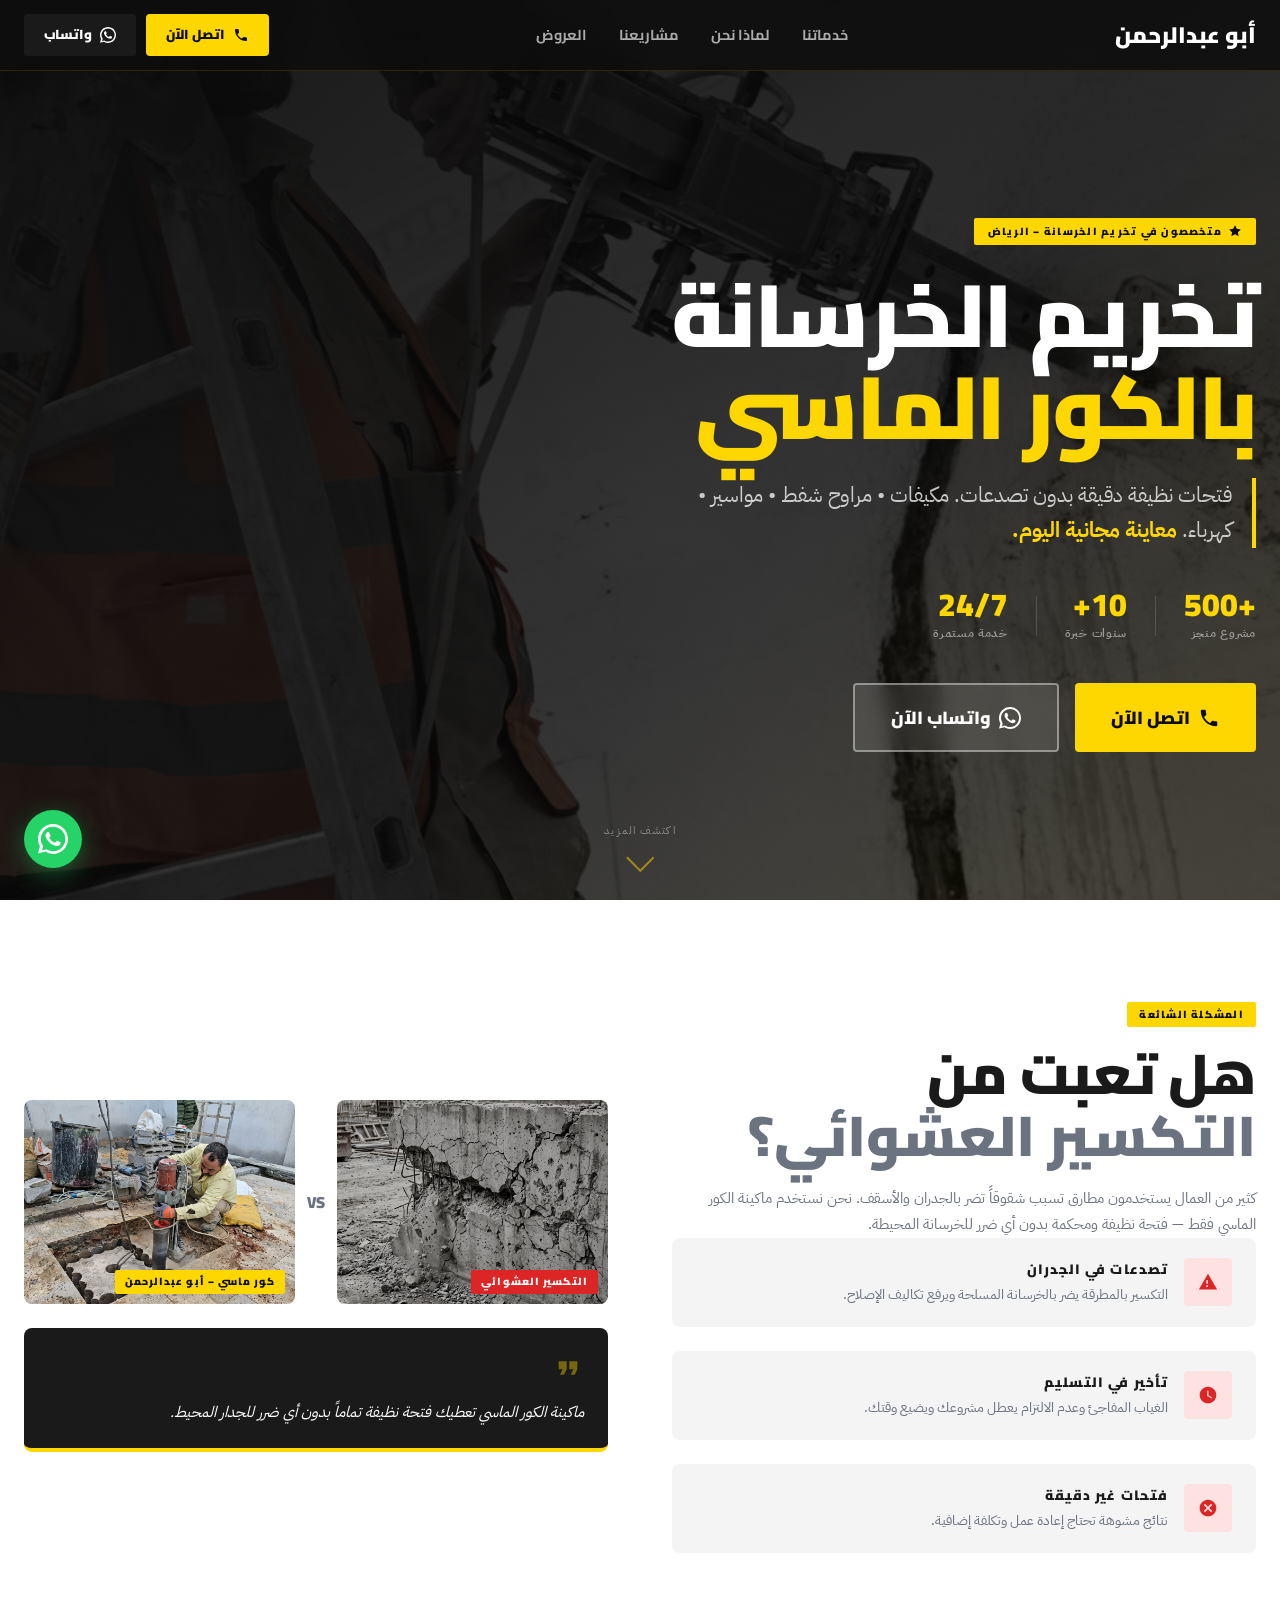
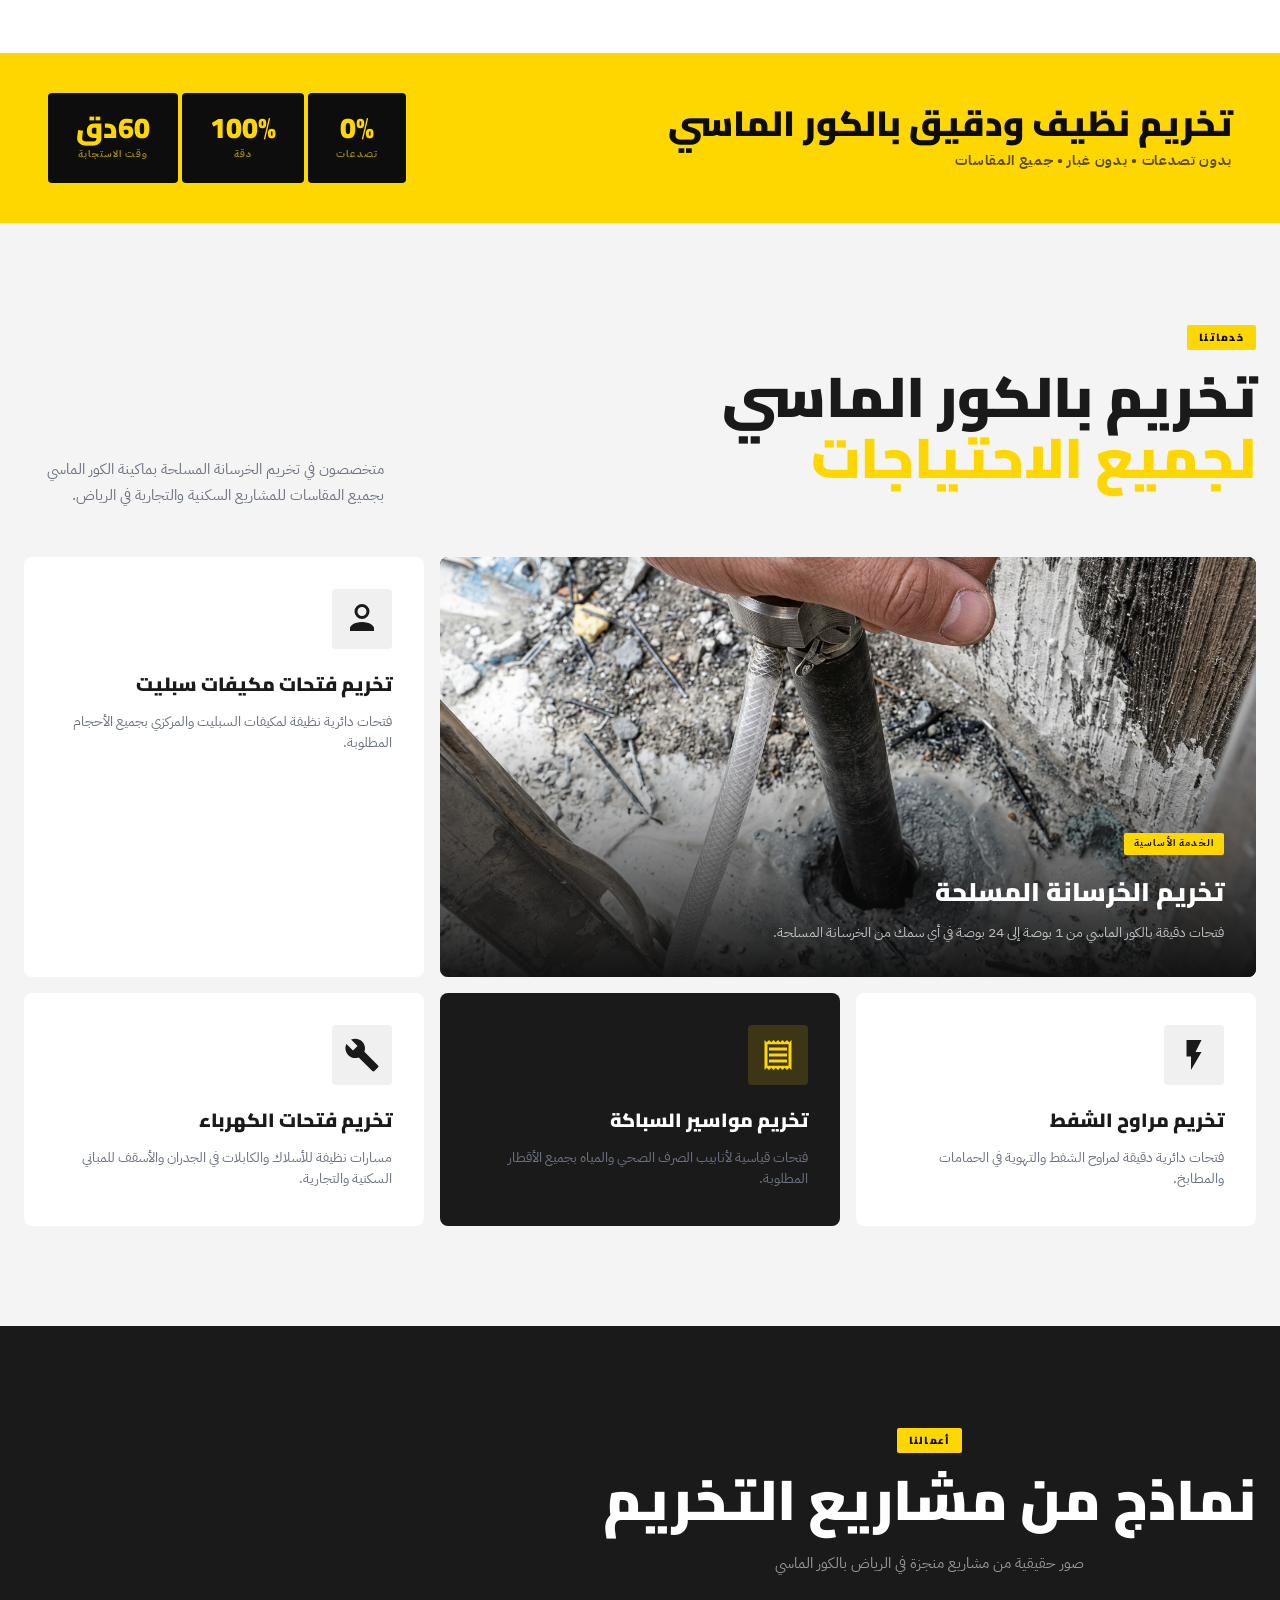
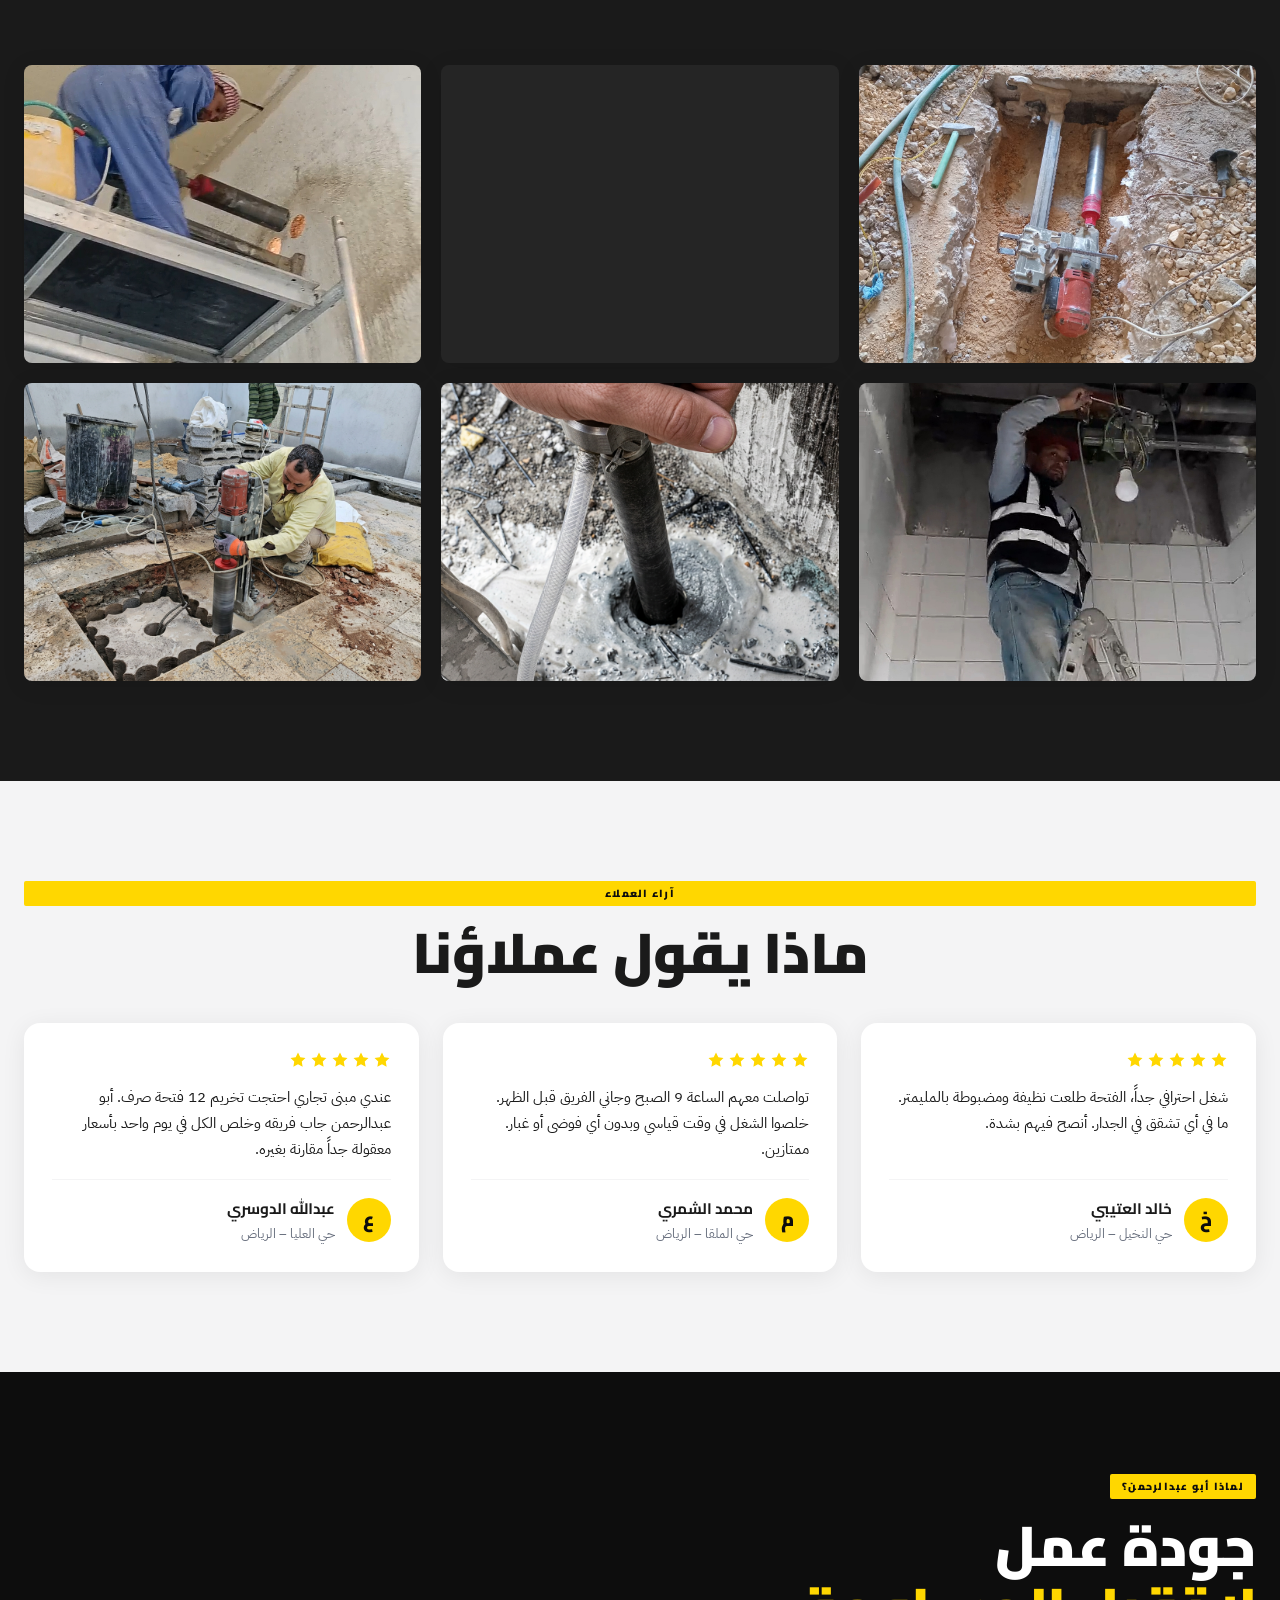
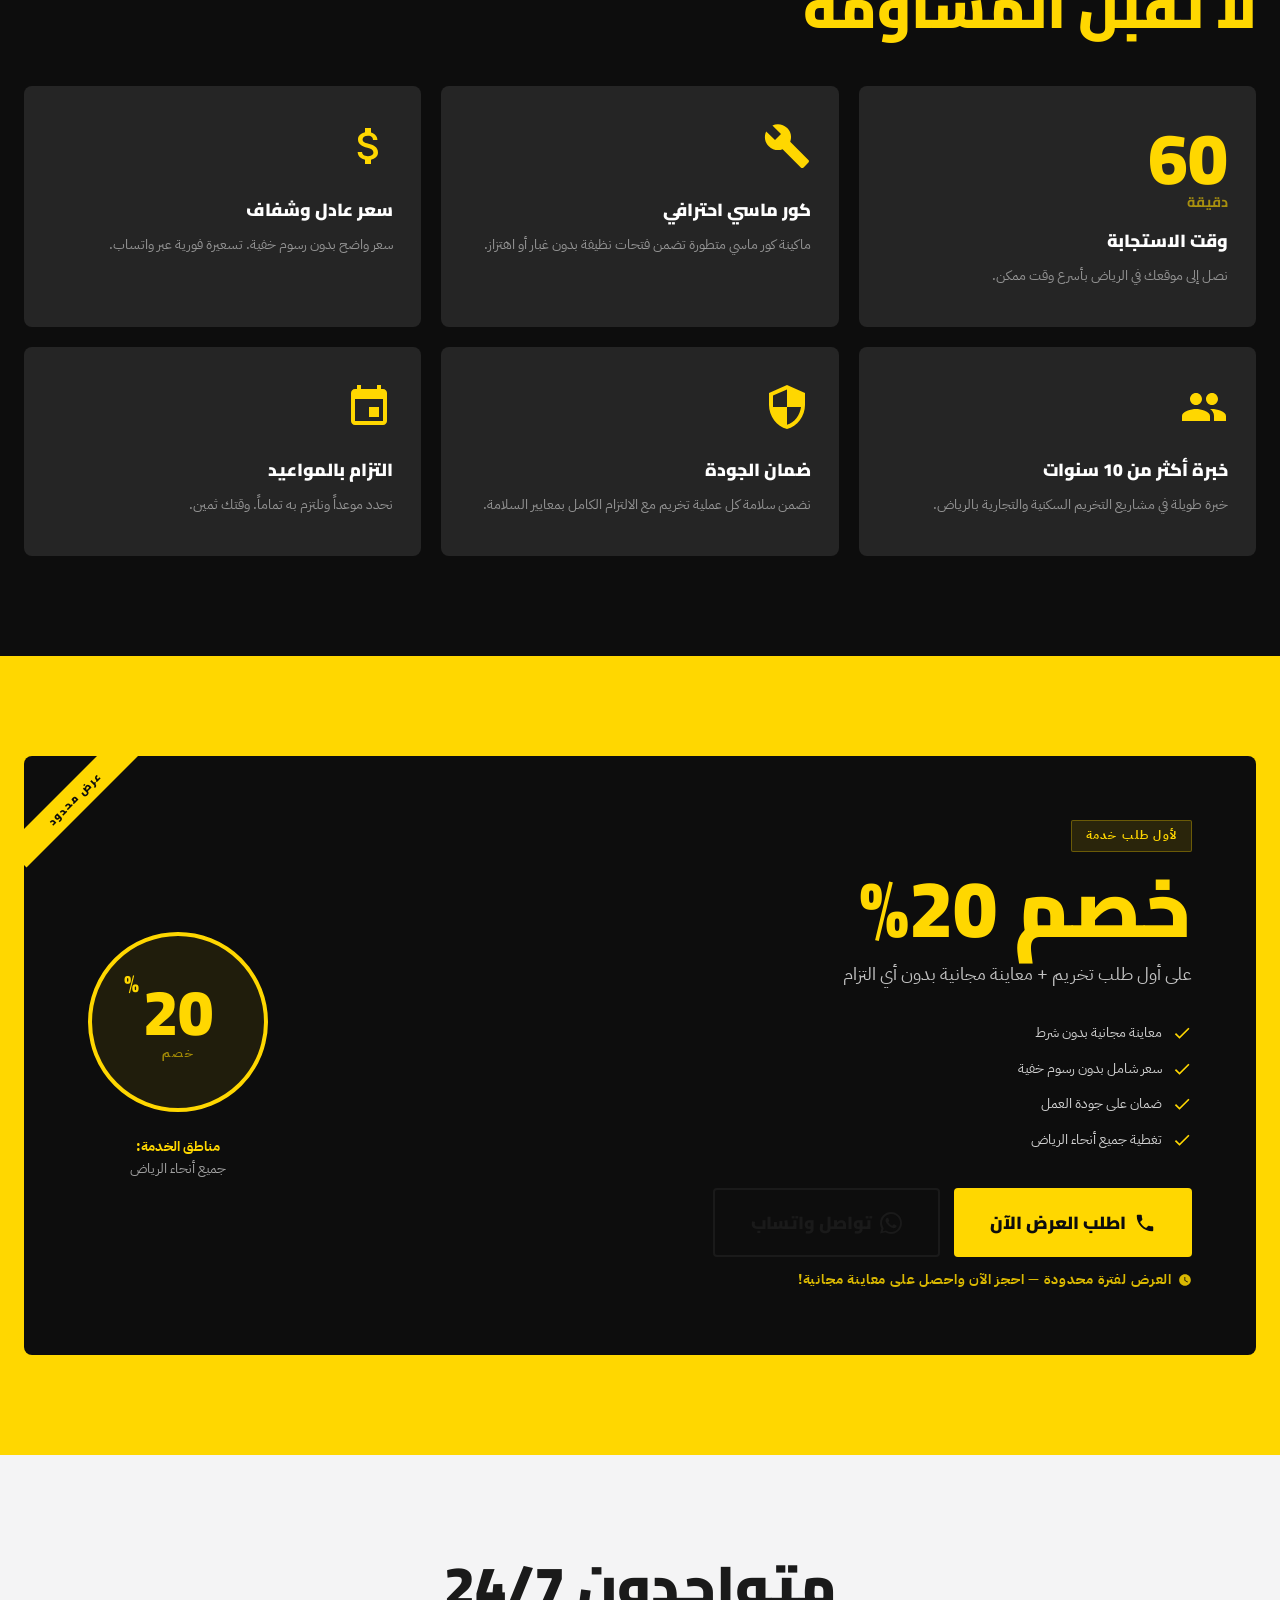
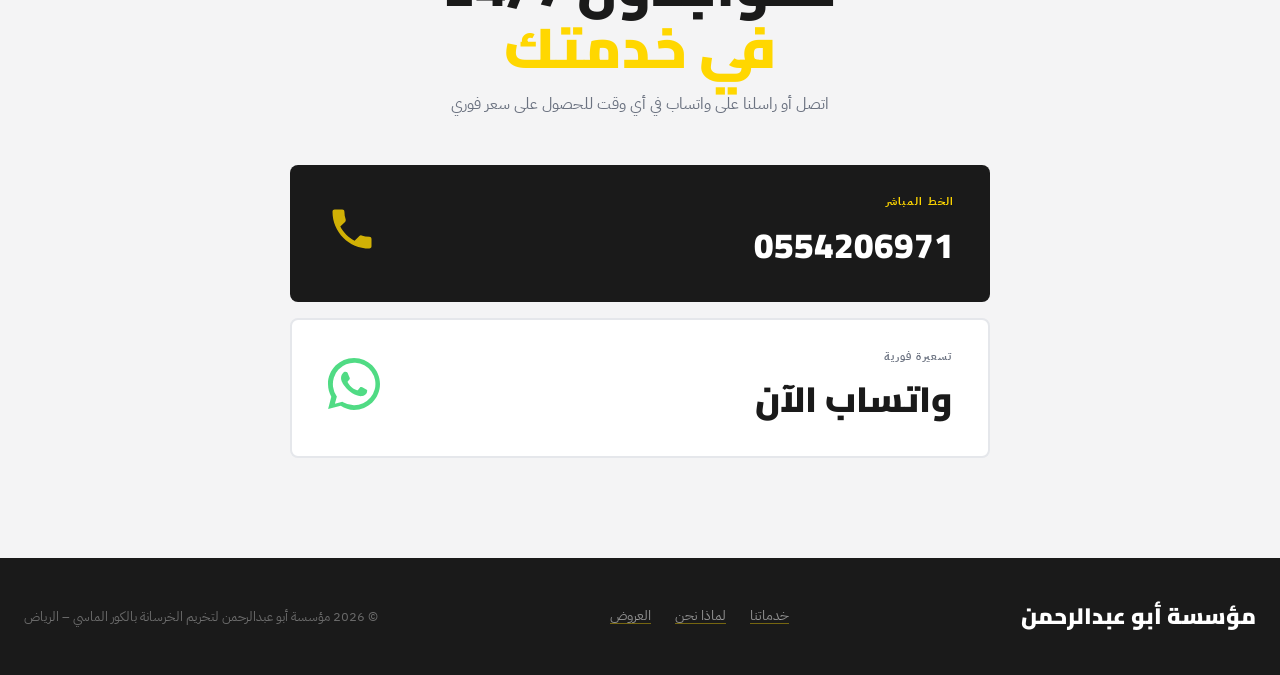
<file: index.html>
<!DOCTYPE html>
<html lang="ar" dir="rtl">
<head>
  <meta charset="UTF-8" />
  <meta name="viewport" content="width=device-width, initial-scale=1.0" />
  <title>مؤسسة أبو عبدالرحمن | تخريم الخرسانة بالكور الماسي – الرياض</title>
  <meta name="description" content="مؤسسة أبو عبدالرحمن متخصصون في تخريم الخرسانة المسلحة بالكور الماسي في الرياض. تخريم فتحات مكيفات سبليت، مراوح شفط، مواسير صرف، كهرباء. دقة عالية بدون تصدعات. اتصل: 0554206971" />
  <meta name="keywords" content="تخريم خرسانة الرياض, كور ماسي, تخريم مكيفات سبليت, تخريم مراوح شفط, تخريم مواسير سباكة, تخريم كهرباء, تخريم خرسانة مسلحة, أبو عبدالرحمن" />
  <meta property="og:title" content="مؤسسة أبو عبدالرحمن | تخريم الخرسانة بالكور الماسي – الرياض" />
  <meta property="og:description" content="متخصصون في تخريم الخرسانة المسلحة بالكور الماسي. فتحات مكيفات، مواسير، كهرباء. دقة بالمليمتر بدون تصدعات." />
  <meta property="og:type" content="website" />
  <meta property="og:image" content="gpt-image-1.5-high-fidelity_b__Please_perform_a_hi.png" />
  <meta property="og:image:width" content="1200" />
  <meta property="og:image:height" content="630" />
  <link rel="canonical" href="https://www.abuabdulrahman-drilling.com/" />
  <link rel="icon" type="image/svg+xml" href="data:image/svg+xml,<svg xmlns='http://www.w3.org/2000/svg' viewBox='0 0 32 32'><rect width='32' height='32' rx='6' fill='%23FFD700'/><text x='16' y='22' font-size='18' text-anchor='middle' fill='%23111'>⬡</text></svg>" />
  <link rel="preload" as="image" href="gpt-image-1.5-high-fidelity_b__Please_perform_a_hi.png" />
  <link rel="preconnect" href="https://fonts.googleapis.com" />
  <link rel="preconnect" href="https://fonts.gstatic.com" crossorigin />
  <link href="https://fonts.googleapis.com/css2?family=Cairo:wght@400;600;700;900&family=IBM+Plex+Sans+Arabic:wght@400;500;700&display=swap&font-display=swap" rel="stylesheet" />
  <link rel="stylesheet" href="style.css" />
  <script type="application/ld+json">
  {
    "@context": "https://schema.org",
    "@type": "LocalBusiness",
    "name": "مؤسسة أبو عبدالرحمن لتخريم الخرسانة بالكور الماسي",
    "description": "متخصصون في تخريم الخرسانة المسلحة بالكور الماسي في الرياض. تخريم فتحات مكيفات سبليت، مراوح شفط، مواسير صرف، كهرباء.",
    "telephone": "+966554206971",
    "address": {
      "@type": "PostalAddress",
      "addressLocality": "الرياض",
      "addressCountry": "SA"
    },
    "geo": {
      "@type": "GeoCoordinates",
      "latitude": "24.7136",
      "longitude": "46.6753"
    },
    "areaServed": "الرياض",
    "openingHours": "Mo-Su 00:00-23:59",
    "priceRange": "$$",
    "serviceType": ["تخريم خرسانة", "كور ماسي", "تخريم مكيفات", "تخريم مواسير"]
  }
  </script>
</head>
<body>

  <!-- ===== NAVBAR ===== -->
  <nav class="navbar" id="navbar">
    <div class="nav-container">
      <div class="nav-logo">أبو عبدالرحمن</div>
      <ul class="nav-links" id="navLinks">
        <li><a href="#services" class="nav-link">خدماتنا</a></li>
        <li><a href="#why-us" class="nav-link">لماذا نحن</a></li>
        <li><a href="#projects" class="nav-link">مشاريعنا</a></li>
        <li><a href="#offer" class="nav-link">العروض</a></li>
      </ul>
      <div class="nav-ctas">
        <a href="tel:0554206971" class="btn btn-yellow btn-sm">
          <svg aria-hidden="true" xmlns="http://www.w3.org/2000/svg" width="16" height="16" viewBox="0 0 24 24" fill="currentColor"><path d="M6.6 10.8c1.4 2.8 3.8 5.1 6.6 6.6l2.2-2.2c.3-.3.7-.4 1-.2 1.1.4 2.3.6 3.6.6.6 0 1 .4 1 1V20c0 .6-.4 1-1 1-9.4 0-17-7.6-17-17 0-.6.4-1 1-1h3.5c.6 0 1 .4 1 1 0 1.3.2 2.5.6 3.6.1.3 0 .7-.2 1L6.6 10.8z"/></svg>
          اتصل الآن
        </a>
        <a href="https://wa.me/966554206971" target="_blank" rel="noopener" class="btn btn-dark btn-sm">
          <svg aria-hidden="true" xmlns="http://www.w3.org/2000/svg" width="16" height="16" viewBox="0 0 24 24" fill="currentColor"><path d="M17.472 14.382c-.297-.149-1.758-.867-2.03-.967-.273-.099-.471-.148-.67.15-.197.297-.767.966-.94 1.164-.173.199-.347.223-.644.075-.297-.15-1.255-.463-2.39-1.475-.883-.788-1.48-1.761-1.653-2.059-.173-.297-.018-.458.13-.606.134-.133.298-.347.446-.52.149-.174.198-.298.298-.497.099-.198.05-.371-.025-.52-.075-.149-.669-1.612-.916-2.207-.242-.579-.487-.5-.669-.51-.173-.008-.371-.01-.57-.01-.198 0-.52.074-.792.372-.272.297-1.04 1.016-1.04 2.479 0 1.462 1.065 2.875 1.213 3.074.149.198 2.096 3.2 5.077 4.487.709.306 1.262.489 1.694.625.712.227 1.36.195 1.871.118.571-.085 1.758-.719 2.006-1.413.248-.694.248-1.289.173-1.413-.074-.124-.272-.198-.57-.347z"/><path d="M12 0C5.373 0 0 5.373 0 12c0 2.124.558 4.118 1.523 5.847L.057 23.5l5.799-1.48A11.95 11.95 0 0 0 12 24c6.627 0 12-5.373 12-12S18.627 0 12 0zm0 21.818a9.818 9.818 0 0 1-5.015-1.374l-.36-.214-3.44.878.91-3.352-.235-.375A9.818 9.818 0 1 1 12 21.818z"/></svg>
          واتساب
        </a>
      </div>
      <button class="hamburger" id="hamburger" aria-label="قائمة التنقل" aria-expanded="false">
        <span></span><span></span><span></span>
      </button>
    </div>
  </nav>

  <!-- ===== HERO ===== -->
  <header class="hero" id="home">
    <div class="hero-bg">
      <img
        src="gpt-image-1.5-high-fidelity_b__Please_perform_a_hi.png"
        alt="تخريم الخرسانة بالكور الماسي في الرياض"
        class="hero-img"
        loading="eager"
      />
      <div class="hero-overlay"></div>
    </div>
    <div class="hero-content container">
      <div class="hero-badge">
        <svg xmlns="http://www.w3.org/2000/svg" width="14" height="14" viewBox="0 0 24 24" fill="currentColor"><path d="M12 2L15.09 8.26L22 9.27L17 14.14L18.18 21.02L12 17.77L5.82 21.02L7 14.14L2 9.27L8.91 8.26L12 2Z"/></svg>
        متخصصون في تخريم الخرسانة – الرياض
      </div>
      <h1 class="hero-title">
        تخريم الخرسانة<br />
        <span class="text-yellow">بالكور الماسي</span>
      </h1>
      <p class="hero-subtitle">
        فتحات نظيفة دقيقة بدون تصدعات. مكيفات • مراوح شفط • مواسير • كهرباء.
        <span class="highlight">معاينة مجانية اليوم.</span>
      </p>
      <div class="hero-stats">
        <div class="stat">
          <span class="stat-num">+500</span>
          <span class="stat-label">مشروع منجز</span>
        </div>
        <div class="stat-divider"></div>
        <div class="stat">
          <span class="stat-num">10+</span>
          <span class="stat-label">سنوات خبرة</span>
        </div>
        <div class="stat-divider"></div>
        <div class="stat">
          <span class="stat-num">24/7</span>
          <span class="stat-label">خدمة مستمرة</span>
        </div>
      </div>
      <div class="hero-ctas">
        <a href="tel:0554206971" class="btn btn-yellow btn-xl">
          <svg xmlns="http://www.w3.org/2000/svg" width="22" height="22" viewBox="0 0 24 24" fill="currentColor"><path d="M6.6 10.8c1.4 2.8 3.8 5.1 6.6 6.6l2.2-2.2c.3-.3.7-.4 1-.2 1.1.4 2.3.6 3.6.6.6 0 1 .4 1 1V20c0 .6-.4 1-1 1-9.4 0-17-7.6-17-17 0-.6.4-1 1-1h3.5c.6 0 1 .4 1 1 0 1.3.2 2.5.6 3.6.1.3 0 .7-.2 1L6.6 10.8z"/></svg>
          اتصل الآن
        </a>
        <a href="https://wa.me/966554206971" target="_blank" rel="noopener" class="btn btn-outline-white btn-xl">
          <svg xmlns="http://www.w3.org/2000/svg" width="22" height="22" viewBox="0 0 24 24" fill="currentColor"><path d="M17.472 14.382c-.297-.149-1.758-.867-2.03-.967-.273-.099-.471-.148-.67.15-.197.297-.767.966-.94 1.164-.173.199-.347.223-.644.075-.297-.15-1.255-.463-2.39-1.475-.883-.788-1.48-1.761-1.653-2.059-.173-.297-.018-.458.13-.606.134-.133.298-.347.446-.52.149-.174.198-.298.298-.497.099-.198.05-.371-.025-.52-.075-.149-.669-1.612-.916-2.207-.242-.579-.487-.5-.669-.51-.173-.008-.371-.01-.57-.01-.198 0-.52.074-.792.372-.272.297-1.04 1.016-1.04 2.479 0 1.462 1.065 2.875 1.213 3.074.149.198 2.096 3.2 5.077 4.487.709.306 1.262.489 1.694.625.712.227 1.36.195 1.871.118.571-.085 1.758-.719 2.006-1.413.248-.694.248-1.289.173-1.413-.074-.124-.272-.198-.57-.347z"/><path d="M12 0C5.373 0 0 5.373 0 12c0 2.124.558 4.118 1.523 5.847L.057 23.5l5.799-1.48A11.95 11.95 0 0 0 12 24c6.627 0 12-5.373 12-12S18.627 0 12 0zm0 21.818a9.818 9.818 0 0 1-5.015-1.374l-.36-.214-3.44.878.91-3.352-.235-.375A9.818 9.818 0 1 1 12 21.818z"/></svg>
          واتساب الآن
        </a>
      </div>
    </div>
    <div class="scroll-indicator">
      <span>اكتشف المزيد</span>
      <div class="scroll-arrow"></div>
    </div>
  </header>

  <!-- ===== PROBLEM SECTION ===== -->
  <section class="problem-section" id="problem">
    <div class="container">
      <div class="problem-grid">
        <div class="problem-text">
          <div class="section-tag">المشكلة الشائعة</div>
          <h2 class="section-title">
            هل تعبت من<br />
            <span class="text-muted">التكسير العشوائي؟</span>
          </h2>
          <p class="section-desc">
            كثير من العمال يستخدمون مطارق تسبب شقوقاً تضر بالجدران والأسقف. نحن نستخدم ماكينة الكور الماسي فقط — فتحة نظيفة ومحكمة بدون أي ضرر للخرسانة المحيطة.
          </p>
          <div class="problem-list">
            <div class="problem-item">
              <div class="problem-icon problem-icon--danger">
                <svg xmlns="http://www.w3.org/2000/svg" width="20" height="20" viewBox="0 0 24 24" fill="currentColor"><path d="M1 21L12 2l11 19H1zm11-3v-2h-2v2h2zm0-4v-4h-2v4h2z"/></svg>
              </div>
              <div>
                <h4>تصدعات في الجدران</h4>
                <p>التكسير بالمطرقة يضر بالخرسانة المسلحة ويرفع تكاليف الإصلاح.</p>
              </div>
            </div>
            <div class="problem-item">
              <div class="problem-icon problem-icon--danger">
                <svg xmlns="http://www.w3.org/2000/svg" width="20" height="20" viewBox="0 0 24 24" fill="currentColor"><path d="M12 2C6.5 2 2 6.5 2 12s4.5 10 10 10 10-4.5 10-10S17.5 2 12 2zm.5 5v5.25l4.5 2.67-.75 1.23L11 13V7h1.5z"/></svg>
              </div>
              <div>
                <h4>تأخير في التسليم</h4>
                <p>الغياب المفاجئ وعدم الالتزام يعطل مشروعك ويضيع وقتك.</p>
              </div>
            </div>
            <div class="problem-item">
              <div class="problem-icon problem-icon--danger">
                <svg xmlns="http://www.w3.org/2000/svg" width="20" height="20" viewBox="0 0 24 24" fill="currentColor"><path d="M12 2C6.47 2 2 6.47 2 12s4.47 10 10 10 10-4.47 10-10S17.53 2 12 2zm5 13.59L15.59 17 12 13.41 8.41 17 7 15.59 10.59 12 7 8.41 8.41 7 12 10.59 15.59 7 17 8.41 13.41 12 17 15.59z"/></svg>
              </div>
              <div>
                <h4>فتحات غير دقيقة</h4>
                <p>نتائج مشوهة تحتاج إعادة عمل وتكلفة إضافية.</p>
              </div>
            </div>
          </div>
        </div>
        <div class="problem-visual">
          <div class="compare-box">
            <div class="compare-img-wrap">
              <img
                src="concrete_damage_before.png"
                alt="تخريم عشوائي بالمطرقة – نتيجة سيئة"
                loading="lazy"
              />
              <div class="compare-label compare-label--bad">التكسير العشوائي</div>
            </div>
            <div class="compare-vs">VS</div>
            <div class="compare-img-wrap compare-img-wrap--good">
              <img
                src="gemini-3.1-flash-image-preview (nano-banana-2)_a__Please_perform_a_hi (3).png"
                alt="تخريم بالكور الماسي – أبو عبدالرحمن"
                loading="lazy"
              />
              <div class="compare-label compare-label--good">كور ماسي – أبو عبدالرحمن</div>
            </div>
          </div>
          <div class="quote-card">
            <svg xmlns="http://www.w3.org/2000/svg" width="32" height="32" viewBox="0 0 24 24" fill="#ffd700" opacity="0.4"><path d="M6 17h3l2-4V7H5v6h3zm8 0h3l2-4V7h-6v6h3z"/></svg>
            <p>ماكينة الكور الماسي تعطيك فتحة نظيفة تماماً بدون أي ضرر للجدار المحيط.</p>
          </div>
        </div>
      </div>
    </div>
  </section>

  <!-- ===== QUALITY BANNER ===== -->
  <div class="quality-banner">
    <div class="container quality-banner-inner">
      <div class="quality-text">
        <h3>تخريم نظيف ودقيق بالكور الماسي</h3>
        <p>بدون تصدعات &bull; بدون غبار &bull; جميع المقاسات</p>
      </div>
      <div class="quality-stats">
        <div class="quality-stat">
          <span class="quality-num">0%</span>
          <span class="quality-label">تصدعات</span>
        </div>
        <div class="quality-stat">
          <span class="quality-num">100%</span>
          <span class="quality-label">دقة</span>
        </div>
        <div class="quality-stat">
          <span class="quality-num">60<small>دق</small></span>
          <span class="quality-label">وقت الاستجابة</span>
        </div>
      </div>
    </div>
  </div>

  <!-- ===== SERVICES ===== -->
  <section class="services-section" id="services">
    <div class="container">
      <div class="section-header">
        <div>
          <div class="section-tag">خدماتنا</div>
          <h2 class="section-title">
            تخريم بالكور الماسي<br />
            <span class="text-yellow">لجميع الاحتياجات</span>
          </h2>
        </div>
        <p class="section-desc" style="max-width:360px;">
          متخصصون في تخريم الخرسانة المسلحة بماكينة الكور الماسي بجميع المقاسات للمشاريع السكنية والتجارية في الرياض.
        </p>
      </div>

      <div class="services-grid">
        <div class="service-card service-card--featured">
          <img
            src="gemini-3.1-flash-image-preview (nano-banana-2)_a__Please_perform_a_hi (1).png"
            alt="تخريم الخرسانة المسلحة بالكور الماسي في الرياض"
            loading="lazy"
          />
          <div class="service-card-overlay"></div>
          <div class="service-card-body">
            <span class="service-tag">الخدمة الأساسية</span>
            <h3>تخريم الخرسانة المسلحة</h3>
            <p>فتحات دقيقة بالكور الماسي من 1 بوصة إلى 24 بوصة في أي سمك من الخرسانة المسلحة.</p>
          </div>
        </div>

        <div class="service-card service-card--sm">
          <div class="service-icon">
            <svg xmlns="http://www.w3.org/2000/svg" width="36" height="36" viewBox="0 0 24 24" fill="currentColor"><path d="M12 2a5 5 0 1 0 0 10A5 5 0 0 0 12 2zm0 2a3 3 0 1 1 0 6 3 3 0 0 1 0-6zm0 10c-5.33 0-8 2.67-8 4v2h16v-2c0-1.33-2.67-4-8-4z"/></svg>
          </div>
          <h3>تخريم فتحات مكيفات سبليت</h3>
          <p>فتحات دائرية نظيفة لمكيفات السبليت والمركزي بجميع الأحجام المطلوبة.</p>
        </div>

        <div class="service-card service-card--sm">
          <div class="service-icon">
            <svg xmlns="http://www.w3.org/2000/svg" width="36" height="36" viewBox="0 0 24 24" fill="currentColor"><path d="M7 2v11h3v9l7-12h-4l4-8z"/></svg>
          </div>
          <h3>تخريم مراوح الشفط</h3>
          <p>فتحات دائرية دقيقة لمراوح الشفط والتهوية في الحمامات والمطابخ.</p>
        </div>

        <div class="service-card service-card--sm service-card--dark">
          <div class="service-icon service-icon--yellow">
            <svg xmlns="http://www.w3.org/2000/svg" width="36" height="36" viewBox="0 0 24 24" fill="currentColor"><path d="M19.5 3.5L18 2l-1.5 1.5L15 2l-1.5 1.5L12 2l-1.5 1.5L9 2 7.5 3.5 6 2 4.5 3.5 3 2v20l1.5-1.5L6 22l1.5-1.5L9 22l1.5-1.5L12 22l1.5-1.5L15 22l1.5-1.5L18 22l1.5-1.5L21 22V2l-1.5 1.5zM19 19.09H5V4.91h14v14.18zM6 15h12v2H6zm0-4h12v2H6zm0-4h12v2H6z"/></svg>
          </div>
          <h3>تخريم مواسير السباكة</h3>
          <p>فتحات قياسية لأنابيب الصرف الصحي والمياه بجميع الأقطار المطلوبة.</p>
        </div>

        <div class="service-card service-card--sm">
          <div class="service-icon">
            <svg xmlns="http://www.w3.org/2000/svg" width="36" height="36" viewBox="0 0 24 24" fill="currentColor"><path d="M22.7 19l-9.1-9.1c.9-2.3.4-5-1.5-6.9-2-2-5-2.4-7.4-1.3L9 6 6 9 1.6 4.7C.4 7.1.9 10.1 2.9 12.1c1.9 1.9 4.6 2.4 6.9 1.5l9.1 9.1c.4.4 1 .4 1.4 0l2.3-2.3c.5-.4.5-1.1.1-1.4z"/></svg>
          </div>
          <h3>تخريم فتحات الكهرباء</h3>
          <p>مسارات نظيفة للأسلاك والكابلات في الجدران والأسقف للمباني السكنية والتجارية.</p>
        </div>


      </div>
    </div>
  </section>

  <!-- ===== أعمالنا ===== -->
  <section class="projects-section" id="projects">
    <div class="container">
      <div class="section-header" style="text-align:center;align-items:center;">
        <div>
          <div class="section-tag" style="justify-content:center;">أعمالنا</div>
          <h2 class="section-title" style="text-align:center;">نماذج من مشاريع التخريم</h2>
          <p class="section-desc" style="text-align:center;max-width:480px;margin:0 auto 2.5rem;">صور حقيقية من مشاريع منجزة في الرياض بالكور الماسي</p>
        </div>
      </div>

      <div class="projects-grid">

        <div class="project-card">
          <div class="project-img-wrap">
            <img src="WhatsApp Image 2026-04-13 at 8.52.56 PM.jpeg" alt="تخريم فتحة مكيف سبليت – فيلا سكنية الرياض" loading="lazy" />
          </div>
        </div>

        <div class="project-card">
          <div class="project-img-wrap">
            <video
              src="WhatsApp Video 2026-04-13 at 8.53.07 PM.mp4"
              autoplay
              muted
              loop
              playsinline
              style="width:100%;height:100%;object-fit:cover;display:block;"
            ></video>
          </div>
        </div>

        <div class="project-card">
          <div class="project-img-wrap">
            <img src="WhatsApp Image 2026-04-13 at 8.52.57 PM.jpeg" alt="قبل تخريم مواسير صرف – مبنى تجاري" loading="lazy" />
          </div>
        </div>

        <div class="project-card">
          <div class="project-img-wrap">
            <img src="WhatsApp Image 2026-04-13 at 8.53.05 PM.jpeg" alt="بعد تخريم بالكور الماسي – فتحات هندسية دقيقة" loading="lazy" />
          </div>
        </div>

        <div class="project-card">
          <div class="project-img-wrap">
            <img src="gemini-3.1-flash-image-preview (nano-banana-2)_a__Please_perform_a_hi (1).png" alt="تخريم تمديد أنابيب – شقة سكنية" loading="lazy" />
          </div>
        </div>

        <div class="project-card">
          <div class="project-img-wrap">
            <img src="gemini-3.1-flash-image-preview (nano-banana-2)_a__Please_perform_a_hi (3).png" alt="تخريم فتحات تهوية – مستودع" loading="lazy" />
          </div>
        </div>

      </div>
    </div>
  </section>

  <!-- ===== آراء العملاء ===== -->
  <section class="reviews-section" id="reviews">
    <div class="container">
      <div class="section-tag" style="justify-content:center;display:flex;">آراء العملاء</div>
      <h2 class="section-title" style="text-align:center;margin-bottom:2.5rem;">ماذا يقول عملاؤنا</h2>
      <div class="reviews-grid">

        <div class="review-card">
          <div class="review-stars">
            <svg aria-hidden="true" xmlns="http://www.w3.org/2000/svg" width="18" height="18" viewBox="0 0 24 24" fill="#FFD700"><path d="M12 2L15.09 8.26L22 9.27L17 14.14L18.18 21.02L12 17.77L5.82 21.02L7 14.14L2 9.27L8.91 8.26L12 2Z"/></svg>
            <svg aria-hidden="true" xmlns="http://www.w3.org/2000/svg" width="18" height="18" viewBox="0 0 24 24" fill="#FFD700"><path d="M12 2L15.09 8.26L22 9.27L17 14.14L18.18 21.02L12 17.77L5.82 21.02L7 14.14L2 9.27L8.91 8.26L12 2Z"/></svg>
            <svg aria-hidden="true" xmlns="http://www.w3.org/2000/svg" width="18" height="18" viewBox="0 0 24 24" fill="#FFD700"><path d="M12 2L15.09 8.26L22 9.27L17 14.14L18.18 21.02L12 17.77L5.82 21.02L7 14.14L2 9.27L8.91 8.26L12 2Z"/></svg>
            <svg aria-hidden="true" xmlns="http://www.w3.org/2000/svg" width="18" height="18" viewBox="0 0 24 24" fill="#FFD700"><path d="M12 2L15.09 8.26L22 9.27L17 14.14L18.18 21.02L12 17.77L5.82 21.02L7 14.14L2 9.27L8.91 8.26L12 2Z"/></svg>
            <svg aria-hidden="true" xmlns="http://www.w3.org/2000/svg" width="18" height="18" viewBox="0 0 24 24" fill="#FFD700"><path d="M12 2L15.09 8.26L22 9.27L17 14.14L18.18 21.02L12 17.77L5.82 21.02L7 14.14L2 9.27L8.91 8.26L12 2Z"/></svg>
          </div>
          <p class="review-text">شغل احترافي جداً، الفتحة طلعت نظيفة ومضبوطة بالمليمتر. ما في أي تشقق في الجدار. أنصح فيهم بشدة.</p>
          <div class="review-author">
            <div class="review-avatar">خ</div>
            <div>
              <div class="review-name">خالد العتيبي</div>
              <div class="review-location">حي النخيل – الرياض</div>
            </div>
          </div>
        </div>

        <div class="review-card">
          <div class="review-stars">
            <svg aria-hidden="true" xmlns="http://www.w3.org/2000/svg" width="18" height="18" viewBox="0 0 24 24" fill="#FFD700"><path d="M12 2L15.09 8.26L22 9.27L17 14.14L18.18 21.02L12 17.77L5.82 21.02L7 14.14L2 9.27L8.91 8.26L12 2Z"/></svg>
            <svg aria-hidden="true" xmlns="http://www.w3.org/2000/svg" width="18" height="18" viewBox="0 0 24 24" fill="#FFD700"><path d="M12 2L15.09 8.26L22 9.27L17 14.14L18.18 21.02L12 17.77L5.82 21.02L7 14.14L2 9.27L8.91 8.26L12 2Z"/></svg>
            <svg aria-hidden="true" xmlns="http://www.w3.org/2000/svg" width="18" height="18" viewBox="0 0 24 24" fill="#FFD700"><path d="M12 2L15.09 8.26L22 9.27L17 14.14L18.18 21.02L12 17.77L5.82 21.02L7 14.14L2 9.27L8.91 8.26L12 2Z"/></svg>
            <svg aria-hidden="true" xmlns="http://www.w3.org/2000/svg" width="18" height="18" viewBox="0 0 24 24" fill="#FFD700"><path d="M12 2L15.09 8.26L22 9.27L17 14.14L18.18 21.02L12 17.77L5.82 21.02L7 14.14L2 9.27L8.91 8.26L12 2Z"/></svg>
            <svg aria-hidden="true" xmlns="http://www.w3.org/2000/svg" width="18" height="18" viewBox="0 0 24 24" fill="#FFD700"><path d="M12 2L15.09 8.26L22 9.27L17 14.14L18.18 21.02L12 17.77L5.82 21.02L7 14.14L2 9.27L8.91 8.26L12 2Z"/></svg>
          </div>
          <p class="review-text">تواصلت معهم الساعة 9 الصبح وجاني الفريق قبل الظهر. خلصوا الشغل في وقت قياسي وبدون أي فوضى أو غبار. ممتازين.</p>
          <div class="review-author">
            <div class="review-avatar">م</div>
            <div>
              <div class="review-name">محمد الشمري</div>
              <div class="review-location">حي الملقا – الرياض</div>
            </div>
          </div>
        </div>

        <div class="review-card">
          <div class="review-stars">
            <svg aria-hidden="true" xmlns="http://www.w3.org/2000/svg" width="18" height="18" viewBox="0 0 24 24" fill="#FFD700"><path d="M12 2L15.09 8.26L22 9.27L17 14.14L18.18 21.02L12 17.77L5.82 21.02L7 14.14L2 9.27L8.91 8.26L12 2Z"/></svg>
            <svg aria-hidden="true" xmlns="http://www.w3.org/2000/svg" width="18" height="18" viewBox="0 0 24 24" fill="#FFD700"><path d="M12 2L15.09 8.26L22 9.27L17 14.14L18.18 21.02L12 17.77L5.82 21.02L7 14.14L2 9.27L8.91 8.26L12 2Z"/></svg>
            <svg aria-hidden="true" xmlns="http://www.w3.org/2000/svg" width="18" height="18" viewBox="0 0 24 24" fill="#FFD700"><path d="M12 2L15.09 8.26L22 9.27L17 14.14L18.18 21.02L12 17.77L5.82 21.02L7 14.14L2 9.27L8.91 8.26L12 2Z"/></svg>
            <svg aria-hidden="true" xmlns="http://www.w3.org/2000/svg" width="18" height="18" viewBox="0 0 24 24" fill="#FFD700"><path d="M12 2L15.09 8.26L22 9.27L17 14.14L18.18 21.02L12 17.77L5.82 21.02L7 14.14L2 9.27L8.91 8.26L12 2Z"/></svg>
            <svg aria-hidden="true" xmlns="http://www.w3.org/2000/svg" width="18" height="18" viewBox="0 0 24 24" fill="#FFD700"><path d="M12 2L15.09 8.26L22 9.27L17 14.14L18.18 21.02L12 17.77L5.82 21.02L7 14.14L2 9.27L8.91 8.26L12 2Z"/></svg>
          </div>
          <p class="review-text">عندي مبنى تجاري احتجت تخريم 12 فتحة صرف. أبو عبدالرحمن جاب فريقه وخلص الكل في يوم واحد بأسعار معقولة جداً مقارنة بغيره.</p>
          <div class="review-author">
            <div class="review-avatar">ع</div>
            <div>
              <div class="review-name">عبدالله الدوسري</div>
              <div class="review-location">حي العليا – الرياض</div>
            </div>
          </div>
        </div>

      </div>
    </div>
  </section>

  <!-- ===== WHY CHOOSE US ===== -->
  <section class="why-section" id="why-us">
    <div class="container">
      <div class="section-tag">لماذا أبو عبدالرحمن؟</div>
      <h2 class="section-title" style="color:#fff;">
        جودة عمل<br /><span class="text-yellow">لا تقبل المساومة</span>
      </h2>
      <div class="why-grid">
        <div class="why-card">
          <div class="why-num">60</div>
          <div class="why-unit">دقيقة</div>
          <h4>وقت الاستجابة</h4>
          <p>نصل إلى موقعك في الرياض بأسرع وقت ممكن.</p>
        </div>
        <div class="why-card">
          <div class="why-icon">
            <svg xmlns="http://www.w3.org/2000/svg" width="48" height="48" viewBox="0 0 24 24" fill="currentColor"><path d="M22.7 19l-9.1-9.1c.9-2.3.4-5-1.5-6.9-2-2-5-2.4-7.4-1.3L9 6 6 9 1.6 4.7C.4 7.1.9 10.1 2.9 12.1c1.9 1.9 4.6 2.4 6.9 1.5l9.1 9.1c.4.4 1 .4 1.4 0l2.3-2.3c.5-.4.5-1.1.1-1.4z"/></svg>
          </div>
          <h4>كور ماسي احترافي</h4>
          <p>ماكينة كور ماسي متطورة تضمن فتحات نظيفة بدون غبار أو اهتزاز.</p>
        </div>
        <div class="why-card">
          <div class="why-icon">
            <svg xmlns="http://www.w3.org/2000/svg" width="48" height="48" viewBox="0 0 24 24" fill="currentColor"><path d="M11.8 10.9c-2.27-.59-3-1.2-3-2.15 0-1.09 1.01-1.85 2.7-1.85 1.78 0 2.44.85 2.5 2.1h2.21c-.07-1.72-1.12-3.3-3.21-3.81V3h-3v2.16c-1.94.42-3.5 1.68-3.5 3.61 0 2.31 1.91 3.46 4.7 4.13 2.5.6 3 1.48 3 2.41 0 .69-.49 1.79-2.7 1.79-2.06 0-2.87-.92-2.98-2.1h-2.2c.12 2.19 1.76 3.42 3.68 3.83V21h3v-2.15c1.95-.37 3.5-1.5 3.5-3.55 0-2.84-2.43-3.81-4.7-4.4z"/></svg>
          </div>
          <h4>سعر عادل وشفاف</h4>
          <p>سعر واضح بدون رسوم خفية. تسعيرة فورية عبر واتساب.</p>
        </div>
        <div class="why-card">
          <div class="why-icon">
            <svg xmlns="http://www.w3.org/2000/svg" width="48" height="48" viewBox="0 0 24 24" fill="currentColor"><path d="M16 11c1.66 0 2.99-1.34 2.99-3S17.66 5 16 5c-1.66 0-3 1.34-3 3s1.34 3 3 3zm-8 0c1.66 0 2.99-1.34 2.99-3S9.66 5 8 5C6.34 5 5 6.34 5 8s1.34 3 3 3zm0 2c-2.33 0-7 1.17-7 3.5V19h14v-2.5c0-2.33-4.67-3.5-7-3.5zm8 0c-.29 0-.62.02-.97.05 1.16.84 1.97 1.97 1.97 3.45V19h6v-2.5c0-2.33-4.67-3.5-7-3.5z"/></svg>
          </div>
          <h4>خبرة أكثر من 10 سنوات</h4>
          <p>خبرة طويلة في مشاريع التخريم السكنية والتجارية بالرياض.</p>
        </div>
        <div class="why-card">
          <div class="why-icon">
            <svg xmlns="http://www.w3.org/2000/svg" width="48" height="48" viewBox="0 0 24 24" fill="currentColor"><path d="M12 1L3 5v6c0 5.55 3.84 10.74 9 12 5.16-1.26 9-6.45 9-12V5l-9-4zm0 10.99h7c-.53 4.12-3.28 7.79-7 8.94V12H5V6.3l7-3.11v8.8z"/></svg>
          </div>
          <h4>ضمان الجودة</h4>
          <p>نضمن سلامة كل عملية تخريم مع الالتزام الكامل بمعايير السلامة.</p>
        </div>
        <div class="why-card">
          <div class="why-icon">
            <svg xmlns="http://www.w3.org/2000/svg" width="48" height="48" viewBox="0 0 24 24" fill="currentColor"><path d="M17 12h-5v5h5v-5zM16 1v2H8V1H6v2H5c-1.11 0-1.99.9-1.99 2L3 19c0 1.1.89 2 2 2h14c1.1 0 2-.9 2-2V5c0-1.1-.9-2-2-2h-1V1h-2zm3 18H5V8h14v11z"/></svg>
          </div>
          <h4>التزام بالمواعيد</h4>
          <p>نحدد موعداً ونلتزم به تماماً. وقتك ثمين.</p>
        </div>
      </div>
    </div>
  </section>

  <!-- ===== OFFER SECTION ===== -->
  <section class="offer-section" id="offer">
    <div class="container">
      <div class="offer-box">
        <div class="offer-ribbon">عرض محدود</div>
        <div class="offer-content">
          <div class="offer-badge">لأول طلب خدمة</div>
          <h2 class="offer-title">خصم 20%</h2>
          <p class="offer-subtitle">على أول طلب تخريم + معاينة مجانية بدون أي التزام</p>
          <div class="offer-features">
            <div class="offer-feature">
              <svg xmlns="http://www.w3.org/2000/svg" width="20" height="20" viewBox="0 0 24 24" fill="currentColor"><path d="M9 16.17L4.83 12l-1.42 1.41L9 19 21 7l-1.41-1.41L9 16.17z"/></svg>
              معاينة مجانية بدون شرط
            </div>
            <div class="offer-feature">
              <svg xmlns="http://www.w3.org/2000/svg" width="20" height="20" viewBox="0 0 24 24" fill="currentColor"><path d="M9 16.17L4.83 12l-1.42 1.41L9 19 21 7l-1.41-1.41L9 16.17z"/></svg>
              سعر شامل بدون رسوم خفية
            </div>
            <div class="offer-feature">
              <svg xmlns="http://www.w3.org/2000/svg" width="20" height="20" viewBox="0 0 24 24" fill="currentColor"><path d="M9 16.17L4.83 12l-1.42 1.41L9 19 21 7l-1.41-1.41L9 16.17z"/></svg>
              ضمان على جودة العمل
            </div>
            <div class="offer-feature">
              <svg xmlns="http://www.w3.org/2000/svg" width="20" height="20" viewBox="0 0 24 24" fill="currentColor"><path d="M9 16.17L4.83 12l-1.42 1.41L9 19 21 7l-1.41-1.41L9 16.17z"/></svg>
              تغطية جميع أنحاء الرياض
            </div>
          </div>
          <div class="offer-ctas">
            <a href="tel:0554206971" class="btn btn-yellow btn-xl">
              <svg xmlns="http://www.w3.org/2000/svg" width="22" height="22" viewBox="0 0 24 24" fill="currentColor"><path d="M6.6 10.8c1.4 2.8 3.8 5.1 6.6 6.6l2.2-2.2c.3-.3.7-.4 1-.2 1.1.4 2.3.6 3.6.6.6 0 1 .4 1 1V20c0 .6-.4 1-1 1-9.4 0-17-7.6-17-17 0-.6.4-1 1-1h3.5c.6 0 1 .4 1 1 0 1.3.2 2.5.6 3.6.1.3 0 .7-.2 1L6.6 10.8z"/></svg>
              اطلب العرض الآن
            </a>
            <a href="https://wa.me/966554206971" target="_blank" rel="noopener" class="btn btn-outline-dark btn-xl">
              <svg xmlns="http://www.w3.org/2000/svg" width="22" height="22" viewBox="0 0 24 24" fill="currentColor"><path d="M17.472 14.382c-.297-.149-1.758-.867-2.03-.967-.273-.099-.471-.148-.67.15-.197.297-.767.966-.94 1.164-.173.199-.347.223-.644.075-.297-.15-1.255-.463-2.39-1.475-.883-.788-1.48-1.761-1.653-2.059-.173-.297-.018-.458.13-.606.134-.133.298-.347.446-.52.149-.174.198-.298.298-.497.099-.198.05-.371-.025-.52-.075-.149-.669-1.612-.916-2.207-.242-.579-.487-.5-.669-.51-.173-.008-.371-.01-.57-.01-.198 0-.52.074-.792.372-.272.297-1.04 1.016-1.04 2.479 0 1.462 1.065 2.875 1.213 3.074.149.198 2.096 3.2 5.077 4.487.709.306 1.262.489 1.694.625.712.227 1.36.195 1.871.118.571-.085 1.758-.719 2.006-1.413.248-.694.248-1.289.173-1.413-.074-.124-.272-.198-.57-.347z"/><path d="M12 0C5.373 0 0 5.373 0 12c0 2.124.558 4.118 1.523 5.847L.057 23.5l5.799-1.48A11.95 11.95 0 0 0 12 24c6.627 0 12-5.373 12-12S18.627 0 12 0zm0 21.818a9.818 9.818 0 0 1-5.015-1.374l-.36-.214-3.44.878.91-3.352-.235-.375A9.818 9.818 0 1 1 12 21.818z"/></svg>
              تواصل واتساب
            </a>
          </div>
        </div>
        <div class="offer-visual">
          <div class="offer-circle">
            <span class="offer-circle-num">20</span>
            <span class="offer-circle-pct">%</span>
            <span class="offer-circle-sub">خصم</span>
          </div>
          <p class="offer-area">
            <strong>مناطق الخدمة:</strong><br />
            جميع أنحاء الرياض
          </p>
        </div>
      </div>
    </div>
  </section>

  <!-- ===== FINAL CTA ===== -->
  <section class="final-cta" id="contact">
    <div class="container">
      <h2 class="final-cta-title">متواجدون 24/7<br /><span class="text-yellow">في خدمتك</span></h2>
      <p class="final-cta-sub">اتصل أو راسلنا على واتساب في أي وقت للحصول على سعر فوري</p>
      <div class="final-cta-buttons">
        <a href="tel:0554206971" class="cta-btn cta-btn--call">
          <div class="cta-btn-info">
            <span class="cta-btn-label">الخط المباشر</span>
            <span class="cta-btn-text">0554206971</span>
          </div>
          <div class="cta-btn-icon">
            <svg xmlns="http://www.w3.org/2000/svg" width="52" height="52" viewBox="0 0 24 24" fill="currentColor"><path d="M6.6 10.8c1.4 2.8 3.8 5.1 6.6 6.6l2.2-2.2c.3-.3.7-.4 1-.2 1.1.4 2.3.6 3.6.6.6 0 1 .4 1 1V20c0 .6-.4 1-1 1-9.4 0-17-7.6-17-17 0-.6.4-1 1-1h3.5c.6 0 1 .4 1 1 0 1.3.2 2.5.6 3.6.1.3 0 .7-.2 1L6.6 10.8z"/></svg>
          </div>
        </a>
        <a href="https://wa.me/966554206971" target="_blank" rel="noopener" class="cta-btn cta-btn--whatsapp">
          <div class="cta-btn-info">
            <span class="cta-btn-label">تسعيرة فورية</span>
            <span class="cta-btn-text">واتساب الآن</span>
          </div>
          <div class="cta-btn-icon">
            <svg xmlns="http://www.w3.org/2000/svg" width="52" height="52" viewBox="0 0 24 24" fill="currentColor"><path d="M17.472 14.382c-.297-.149-1.758-.867-2.03-.967-.273-.099-.471-.148-.67.15-.197.297-.767.966-.94 1.164-.173.199-.347.223-.644.075-.297-.15-1.255-.463-2.39-1.475-.883-.788-1.48-1.761-1.653-2.059-.173-.297-.018-.458.13-.606.134-.133.298-.347.446-.52.149-.174.198-.298.298-.497.099-.198.05-.371-.025-.52-.075-.149-.669-1.612-.916-2.207-.242-.579-.487-.5-.669-.51-.173-.008-.371-.01-.57-.01-.198 0-.52.074-.792.372-.272.297-1.04 1.016-1.04 2.479 0 1.462 1.065 2.875 1.213 3.074.149.198 2.096 3.2 5.077 4.487.709.306 1.262.489 1.694.625.712.227 1.36.195 1.871.118.571-.085 1.758-.719 2.006-1.413.248-.694.248-1.289.173-1.413-.074-.124-.272-.198-.57-.347z"/><path d="M12 0C5.373 0 0 5.373 0 12c0 2.124.558 4.118 1.523 5.847L.057 23.5l5.799-1.48A11.95 11.95 0 0 0 12 24c6.627 0 12-5.373 12-12S18.627 0 12 0zm0 21.818a9.818 9.818 0 0 1-5.015-1.374l-.36-.214-3.44.878.91-3.352-.235-.375A9.818 9.818 0 1 1 12 21.818z"/></svg>
          </div>
        </a>
      </div>
    </div>
  </section>

  <!-- ===== FOOTER ===== -->
  <footer class="footer">
    <div class="container footer-inner">
      <div class="footer-logo">مؤسسة أبو عبدالرحمن</div>
      <div class="footer-links">
        <a href="#services">خدماتنا</a>
        <a href="#why-us">لماذا نحن</a>
        <a href="#offer">العروض</a>
      </div>
      <div class="footer-copy">
        &copy; 2026 مؤسسة أبو عبدالرحمن لتخريم الخرسانة بالكور الماسي – الرياض
      </div>
    </div>
  </footer>

  <!-- ===== MOBILE BOTTOM NAV ===== -->
  <nav class="mobile-nav" aria-label="التنقل السريع">
    <a href="#services" class="mobile-nav-item mobile-nav-item--active">
      <svg xmlns="http://www.w3.org/2000/svg" width="22" height="22" viewBox="0 0 24 24" fill="currentColor"><path d="M22.7 19l-9.1-9.1c.9-2.3.4-5-1.5-6.9-2-2-5-2.4-7.4-1.3L9 6 6 9 1.6 4.7C.4 7.1.9 10.1 2.9 12.1c1.9 1.9 4.6 2.4 6.9 1.5l9.1 9.1c.4.4 1 .4 1.4 0l2.3-2.3c.5-.4.5-1.1.1-1.4z"/></svg>
      <span>خدماتنا</span>
    </a>
    <a href="#offer" class="mobile-nav-item">
      <svg xmlns="http://www.w3.org/2000/svg" width="22" height="22" viewBox="0 0 24 24" fill="currentColor"><path d="M11.8 10.9c-2.27-.59-3-1.2-3-2.15 0-1.09 1.01-1.85 2.7-1.85 1.78 0 2.44.85 2.5 2.1h2.21c-.07-1.72-1.12-3.3-3.21-3.81V3h-3v2.16c-1.94.42-3.5 1.68-3.5 3.61 0 2.31 1.91 3.46 4.7 4.13 2.5.6 3 1.48 3 2.41 0 .69-.49 1.79-2.7 1.79-2.06 0-2.87-.92-2.98-2.1h-2.2c.12 2.19 1.76 3.42 3.68 3.83V21h3v-2.15c1.95-.37 3.5-1.5 3.5-3.55 0-2.84-2.43-3.81-4.7-4.4z"/></svg>
      <span>طلب سعر</span>
    </a>
    <a href="tel:0554206971" class="mobile-nav-item mobile-nav-call">
      <svg xmlns="http://www.w3.org/2000/svg" width="26" height="26" viewBox="0 0 24 24" fill="currentColor"><path d="M6.6 10.8c1.4 2.8 3.8 5.1 6.6 6.6l2.2-2.2c.3-.3.7-.4 1-.2 1.1.4 2.3.6 3.6.6.6 0 1 .4 1 1V20c0 .6-.4 1-1 1-9.4 0-17-7.6-17-17 0-.6.4-1 1-1h3.5c.6 0 1 .4 1 1 0 1.3.2 2.5.6 3.6.1.3 0 .7-.2 1L6.6 10.8z"/></svg>
      <span>اتصل</span>
    </a>
    <a href="https://wa.me/966554206971" target="_blank" rel="noopener" class="mobile-nav-item">
      <svg xmlns="http://www.w3.org/2000/svg" width="22" height="22" viewBox="0 0 24 24" fill="currentColor"><path d="M17.472 14.382c-.297-.149-1.758-.867-2.03-.967-.273-.099-.471-.148-.67.15-.197.297-.767.966-.94 1.164-.173.199-.347.223-.644.075-.297-.15-1.255-.463-2.39-1.475-.883-.788-1.48-1.761-1.653-2.059-.173-.297-.018-.458.13-.606.134-.133.298-.347.446-.52.149-.174.198-.298.298-.497.099-.198.05-.371-.025-.52-.075-.149-.669-1.612-.916-2.207-.242-.579-.487-.5-.669-.51-.173-.008-.371-.01-.57-.01-.198 0-.52.074-.792.372-.272.297-1.04 1.016-1.04 2.479 0 1.462 1.065 2.875 1.213 3.074.149.198 2.096 3.2 5.077 4.487.709.306 1.262.489 1.694.625.712.227 1.36.195 1.871.118.571-.085 1.758-.719 2.006-1.413.248-.694.248-1.289.173-1.413-.074-.124-.272-.198-.57-.347z"/><path d="M12 0C5.373 0 0 5.373 0 12c0 2.124.558 4.118 1.523 5.847L.057 23.5l5.799-1.48A11.95 11.95 0 0 0 12 24c6.627 0 12-5.373 12-12S18.627 0 12 0zm0 21.818a9.818 9.818 0 0 1-5.015-1.374l-.36-.214-3.44.878.91-3.352-.235-.375A9.818 9.818 0 1 1 12 21.818z"/></svg>
      <span>واتساب</span>
    </a>
  </nav>

  <!-- Floating WhatsApp Button -->
  <a href="https://wa.me/966554206971" target="_blank" rel="noopener" class="whatsapp-float" aria-label="تواصل عبر واتساب – مؤسسة أبو عبدالرحمن">
    <svg xmlns="http://www.w3.org/2000/svg" width="30" height="30" viewBox="0 0 24 24" fill="currentColor"><path d="M17.472 14.382c-.297-.149-1.758-.867-2.03-.967-.273-.099-.471-.148-.67.15-.197.297-.767.966-.94 1.164-.173.199-.347.223-.644.075-.297-.15-1.255-.463-2.39-1.475-.883-.788-1.48-1.761-1.653-2.059-.173-.297-.018-.458.13-.606.134-.133.298-.347.446-.52.149-.174.198-.298.298-.497.099-.198.05-.371-.025-.52-.075-.149-.669-1.612-.916-2.207-.242-.579-.487-.5-.669-.51-.173-.008-.371-.01-.57-.01-.198 0-.52.074-.792.372-.272.297-1.04 1.016-1.04 2.479 0 1.462 1.065 2.875 1.213 3.074.149.198 2.096 3.2 5.077 4.487.709.306 1.262.489 1.694.625.712.227 1.36.195 1.871.118.571-.085 1.758-.719 2.006-1.413.248-.694.248-1.289.173-1.413-.074-.124-.272-.198-.57-.347z"/><path d="M12 0C5.373 0 0 5.373 0 12c0 2.124.558 4.118 1.523 5.847L.057 23.5l5.799-1.48A11.95 11.95 0 0 0 12 24c6.627 0 12-5.373 12-12S18.627 0 12 0zm0 21.818a9.818 9.818 0 0 1-5.015-1.374l-.36-.214-3.44.878.91-3.352-.235-.375A9.818 9.818 0 1 1 12 21.818z"/></svg>
  </a>

  <script src="script.js"></script>
</body>
</html>
</file>
<file: style.css>
/* ============================================================
   RESET & BASE
   ============================================================ */
*, *::before, *::after { box-sizing: border-box; margin: 0; padding: 0; }

:root {
  --yellow: #ffd700;
  --yellow-dark: #e6c200;
  --yellow-light: #fff3b0;
  --black: #0d0d0d;
  --dark: #1a1a1a;
  --dark2: #252525;
  --dark3: #303030;
  --gray: #6b7280;
  --gray-light: #f4f4f5;
  --white: #ffffff;
  --red: #dc2626;
  --font-headline: 'Cairo', sans-serif;
  --font-body: 'IBM Plex Sans Arabic', sans-serif;
  --radius: 4px;
  --radius-md: 8px;
  --shadow: 0 4px 24px rgba(0,0,0,.12);
  --shadow-lg: 0 12px 48px rgba(0,0,0,.2);
  --transition: .25s ease;
}

html {
  scroll-behavior: smooth;
  font-size: 16px;
}

body {
  font-family: var(--font-body);
  color: var(--dark);
  background: var(--white);
  direction: rtl;
  overflow-x: hidden;
  line-height: 1.65;
}

img { display: block; max-width: 100%; }
a  { text-decoration: none; color: inherit; }
ul { list-style: none; }

.container {
  max-width: 1280px;
  margin: 0 auto;
  padding: 0 24px;
}

/* ============================================================
   TYPOGRAPHY HELPERS
   ============================================================ */
.text-yellow  { color: var(--yellow); }
.text-muted   { color: var(--gray); }
.highlight    { color: var(--yellow); font-weight: 700; }

.section-tag {
  display: inline-flex;
  align-items: center;
  gap: 6px;
  background: var(--yellow);
  color: var(--black);
  font-family: var(--font-headline);
  font-weight: 900;
  font-size: .65rem;
  letter-spacing: .12em;
  text-transform: uppercase;
  padding: 4px 12px;
  border-radius: 2px;
  margin-bottom: 16px;
}

.section-title {
  font-family: var(--font-headline);
  font-weight: 900;
  font-size: clamp(2rem, 5vw, 3.5rem);
  line-height: 1.1;
  margin-bottom: 20px;
}

.section-desc {
  color: var(--gray);
  font-size: .95rem;
  line-height: 1.7;
}

.section-header {
  display: flex;
  flex-direction: column;
  gap: 12px;
  margin-bottom: 48px;
}

@media (min-width: 768px) {
  .section-header {
    flex-direction: row;
    align-items: flex-end;
    justify-content: space-between;
  }
}

/* ============================================================
   BUTTONS
   ============================================================ */
.btn {
  display: inline-flex;
  align-items: center;
  justify-content: center;
  gap: 8px;
  font-family: var(--font-headline);
  font-weight: 900;
  border: none;
  cursor: pointer;
  border-radius: var(--radius);
  transition: transform var(--transition), background var(--transition), box-shadow var(--transition);
  white-space: nowrap;
  text-decoration: none;
}
.btn:active { transform: scale(.97); }

.btn-yellow {
  background: var(--yellow);
  color: var(--black);
}
.btn-yellow:hover {
  background: var(--yellow-dark);
  box-shadow: 0 6px 24px rgba(255,215,0,.4);
}

.btn-dark {
  background: var(--dark);
  color: var(--white);
}
.btn-dark:hover { background: var(--dark3); }

.btn-outline-white {
  background: rgba(255,255,255,.1);
  color: var(--white);
  border: 2px solid rgba(255,255,255,.4);
  backdrop-filter: blur(8px);
}
.btn-outline-white:hover { background: rgba(255,255,255,.2); }

.btn-outline-dark {
  background: transparent;
  color: var(--dark);
  border: 2px solid var(--dark);
}
.btn-outline-dark:hover { background: var(--dark); color: var(--white); }

.btn-sm  { padding: 10px 20px; font-size: .82rem; }
.btn-xl  { padding: 18px 36px; font-size: 1.1rem; }

/* ============================================================
   NAVBAR
   ============================================================ */
.navbar {
  position: fixed;
  top: 0;
  width: 100%;
  z-index: 1000;
  background: rgba(13,13,13,.85);
  backdrop-filter: blur(20px);
  -webkit-backdrop-filter: blur(20px);
  border-bottom: 1px solid rgba(255,215,0,.12);
  transition: background var(--transition);
}

.navbar.scrolled {
  background: rgba(13,13,13,.97);
}

.nav-container {
  max-width: 1280px;
  margin: 0 auto;
  padding: 0 24px;
  height: 70px;
  display: flex;
  align-items: center;
  justify-content: space-between;
  gap: 24px;
}

.nav-logo {
  font-family: var(--font-headline);
  font-weight: 900;
  font-size: 1.4rem;
  color: var(--white);
  flex-shrink: 0;
}

.nav-links {
  display: none;
  gap: 32px;
  align-items: center;
}

@media (min-width: 900px) {
  .nav-links {
    display: flex;
  }
}

.nav-link {
  font-family: var(--font-headline);
  font-weight: 700;
  font-size: .9rem;
  color: rgba(255,255,255,.65);
  transition: color var(--transition);
  position: relative;
  padding-bottom: 4px;
}
.nav-link::after {
  content: '';
  position: absolute;
  bottom: 0;
  right: 0;
  width: 0;
  height: 2px;
  background: var(--yellow);
  transition: width var(--transition);
}
.nav-link:hover { color: var(--white); }
.nav-link:hover::after { width: 100%; }

.nav-ctas {
  display: flex;
  gap: 10px;
  align-items: center;
}

.hamburger {
  display: flex;
  flex-direction: column;
  justify-content: space-between;
  width: 28px;
  height: 20px;
  background: none;
  border: none;
  cursor: pointer;
  padding: 0;
}
.hamburger span {
  display: block;
  width: 100%;
  height: 2px;
  background: var(--white);
  border-radius: 2px;
  transition: transform .3s, opacity .3s;
}
.hamburger.open span:nth-child(1) { transform: translateY(9px) rotate(45deg); }
.hamburger.open span:nth-child(2) { opacity: 0; }
.hamburger.open span:nth-child(3) { transform: translateY(-9px) rotate(-45deg); }

@media (min-width: 900px) {
  .hamburger { display: none; }
}

/* Mobile menu */
.nav-links.open {
  display: flex;
  flex-direction: column;
  position: fixed;
  top: 70px;
  right: 0;
  left: 0;
  background: var(--black);
  padding: 24px;
  gap: 8px;
  border-bottom: 2px solid var(--yellow);
  z-index: 999;
}
.nav-links.open .nav-link {
  font-size: 1.1rem;
  padding: 12px 0;
  border-bottom: 1px solid rgba(255,255,255,.08);
  color: var(--white);
}

/* ============================================================
   HERO
   ============================================================ */
.hero {
  position: relative;
  min-height: 100vh;
  display: flex;
  align-items: center;
  padding-top: 70px;
  overflow: hidden;
}

.hero-bg {
  position: absolute;
  inset: 0;
  z-index: 0;
}

.hero-img {
  width: 100%;
  height: 100%;
  object-fit: cover;
  object-position: center;
  filter: brightness(.35) saturate(.4);
}

.hero-overlay {
  position: absolute;
  inset: 0;
  background: linear-gradient(
    135deg,
    rgba(13,13,13,.85) 0%,
    rgba(13,13,13,.4) 60%,
    rgba(255,215,0,.05) 100%
  );
}

.hero-content {
  position: relative;
  z-index: 1;
  padding: 80px 24px;
  max-width: 1280px;
  margin: 0 auto;
  width: 100%;
}

.hero-badge {
  display: inline-flex;
  align-items: center;
  gap: 6px;
  background: var(--yellow);
  color: var(--black);
  font-family: var(--font-headline);
  font-weight: 900;
  font-size: .65rem;
  letter-spacing: .12em;
  text-transform: uppercase;
  padding: 5px 14px;
  border-radius: 2px;
  margin-bottom: 24px;
}

.hero-title {
  font-family: var(--font-headline);
  font-weight: 900;
  font-size: clamp(2.6rem, 8vw, 5.5rem);
  line-height: 1.05;
  color: var(--white);
  margin-bottom: 24px;
  letter-spacing: -.02em;
}

.hero-subtitle {
  font-size: clamp(1rem, 2.5vw, 1.3rem);
  color: rgba(255,255,255,.75);
  max-width: 600px;
  margin-bottom: 40px;
  border-right: 4px solid var(--yellow);
  padding-right: 20px;
  line-height: 1.7;
}

.hero-stats {
  display: flex;
  align-items: center;
  gap: 0;
  margin-bottom: 40px;
  flex-wrap: wrap;
  gap: 4px;
}

.stat {
  display: flex;
  flex-direction: column;
  padding: 0 24px;
}
.stat:first-child { padding-right: 0; }

.stat-num {
  font-family: var(--font-headline);
  font-weight: 900;
  font-size: 2rem;
  color: var(--yellow);
  line-height: 1;
}
.stat-label {
  font-size: .72rem;
  color: rgba(255,255,255,.5);
  font-weight: 600;
  letter-spacing: .06em;
  text-transform: uppercase;
  margin-top: 4px;
}

.stat-divider {
  width: 1px;
  height: 40px;
  background: rgba(255,255,255,.15);
}

.hero-ctas {
  display: flex;
  gap: 16px;
  flex-wrap: wrap;
}

.scroll-indicator {
  position: absolute;
  bottom: 32px;
  left: 50%;
  transform: translateX(-50%);
  z-index: 1;
  display: flex;
  flex-direction: column;
  align-items: center;
  gap: 8px;
  color: rgba(255,255,255,.4);
  font-size: .7rem;
  letter-spacing: .1em;
  animation: fadeInUp 2s ease infinite alternate;
}

.scroll-arrow {
  width: 20px;
  height: 20px;
  border-right: 2px solid rgba(255,215,0,.5);
  border-bottom: 2px solid rgba(255,215,0,.5);
  transform: rotate(45deg);
}

@keyframes fadeInUp {
  from { opacity: .2; transform: translateX(-50%) translateY(0); }
  to   { opacity: .8; transform: translateX(-50%) translateY(8px); }
}

/* ============================================================
   PROBLEM SECTION
   ============================================================ */
.problem-section {
  padding: 100px 0;
  background: var(--white);
}

.problem-grid {
  display: grid;
  gap: 64px;
  align-items: center;
}

@media (min-width: 900px) {
  .problem-grid {
    grid-template-columns: 1fr 1fr;
  }
}

.problem-list {
  display: flex;
  flex-direction: column;
  gap: 24px;
}

.problem-item {
  display: flex;
  align-items: flex-start;
  gap: 16px;
  padding: 20px;
  background: var(--gray-light);
  border-radius: var(--radius-md);
  border-right: 4px solid transparent;
  transition: border-color var(--transition), box-shadow var(--transition);
}
.problem-item:hover {
  border-color: var(--red);
  box-shadow: var(--shadow);
}

.problem-icon {
  width: 48px;
  height: 48px;
  display: flex;
  align-items: center;
  justify-content: center;
  border-radius: var(--radius);
  flex-shrink: 0;
}
.problem-icon--danger {
  background: #fee2e2;
  color: var(--red);
}

.problem-item h4 {
  font-family: var(--font-headline);
  font-weight: 900;
  font-size: .85rem;
  letter-spacing: .08em;
  margin-bottom: 4px;
}
.problem-item p {
  font-size: .85rem;
  color: var(--gray);
}

/* compare box */
.problem-visual {
  position: relative;
}

.compare-box {
  display: grid;
  grid-template-columns: 1fr auto 1fr;
  gap: 12px;
  align-items: center;
  margin-bottom: 24px;
}

.compare-img-wrap {
  position: relative;
  border-radius: var(--radius-md);
  overflow: hidden;
  aspect-ratio: 4/3;
}
.compare-img-wrap img {
  width: 100%;
  height: 100%;
  object-fit: cover;
  filter: saturate(.3) brightness(.8);
}
.compare-img-wrap--good img {
  filter: saturate(1) brightness(1);
}

.compare-label {
  position: absolute;
  bottom: 10px;
  right: 10px;
  font-family: var(--font-headline);
  font-weight: 900;
  font-size: .65rem;
  letter-spacing: .1em;
  text-transform: uppercase;
  padding: 3px 10px;
  border-radius: 2px;
}
.compare-label--bad  { background: var(--red); color: #fff; }
.compare-label--good { background: var(--yellow); color: var(--black); }

.compare-vs {
  font-family: var(--font-headline);
  font-weight: 900;
  font-size: 1rem;
  color: var(--gray);
  text-align: center;
}

.quote-card {
  background: var(--dark);
  color: var(--white);
  padding: 24px;
  border-radius: var(--radius-md);
  border-bottom: 4px solid var(--yellow);
}
.quote-card p {
  margin-top: 8px;
  font-size: .95rem;
  font-style: italic;
  line-height: 1.6;
}

/* ============================================================
   QUALITY BANNER
   ============================================================ */
.quality-banner {
  background: var(--yellow);
  padding: 40px 24px;
}

.quality-banner-inner {
  display: flex;
  flex-direction: column;
  gap: 32px;
  align-items: center;
  justify-content: space-between;
  text-align: center;
}

@media (min-width: 768px) {
  .quality-banner-inner {
    flex-direction: row;
    text-align: right;
  }
}

.quality-text h3 {
  font-family: var(--font-headline);
  font-weight: 900;
  font-size: clamp(1.5rem, 3vw, 2.2rem);
  color: var(--black);
  line-height: 1.2;
  margin-bottom: 6px;
}
.quality-text p {
  font-weight: 700;
  font-size: .85rem;
  color: rgba(0,0,0,.65);
  letter-spacing: .05em;
}

.quality-stats {
  display: flex;
  gap: 4px;
}

.quality-stat {
  background: var(--black);
  color: var(--yellow);
  padding: 20px 28px;
  border-radius: var(--radius);
  display: flex;
  flex-direction: column;
  align-items: center;
}
.quality-num {
  font-family: var(--font-headline);
  font-weight: 900;
  font-size: 1.8rem;
  line-height: 1;
}
.quality-num small {
  font-size: .9rem;
  margin-right: 2px;
}
.quality-label {
  font-size: .65rem;
  font-weight: 700;
  text-transform: uppercase;
  letter-spacing: .1em;
  margin-top: 4px;
  color: rgba(255,215,0,.6);
}

/* ============================================================
   SERVICES
   ============================================================ */
.services-section {
  padding: 100px 0;
  background: var(--gray-light);
}

.services-grid {
  display: grid;
  gap: 16px;
  grid-template-columns: 1fr;
}

@media (min-width: 600px) {
  .services-grid {
    grid-template-columns: repeat(2, 1fr);
  }
}

@media (min-width: 1024px) {
  .services-grid {
    grid-template-columns: repeat(12, 1fr);
  }
}

.service-card {
  border-radius: var(--radius-md);
  overflow: hidden;
  background: var(--white);
  transition: transform var(--transition), box-shadow var(--transition);
}
.service-card:hover {
  transform: translateY(-4px);
  box-shadow: var(--shadow-lg);
}

.service-card--featured {
  position: relative;
  height: 420px;
  background: var(--dark);
}

@media (min-width: 1024px) {
  .service-card--featured { grid-column: span 8; }
  .service-card--sm       { grid-column: span 4; }
}

.service-card--featured img {
  position: absolute;
  inset: 0;
  width: 100%;
  height: 100%;
  object-fit: cover;
  opacity: .45;
  transition: opacity .5s, transform .7s;
}
.service-card--featured:hover img { opacity: .55; transform: scale(1.04); }

.service-card-overlay {
  position: absolute;
  inset: 0;
  background: linear-gradient(to top, rgba(13,13,13,.95) 0%, transparent 60%);
}

.service-card-body {
  position: absolute;
  bottom: 0;
  right: 0;
  left: 0;
  padding: 32px;
}
.service-card-body h3 {
  font-family: var(--font-headline);
  font-weight: 900;
  font-size: 1.6rem;
  color: var(--white);
  margin-bottom: 8px;
}
.service-card-body p {
  color: rgba(255,255,255,.7);
  font-size: .9rem;
}

.service-tag {
  display: inline-block;
  background: var(--yellow);
  color: var(--black);
  font-weight: 900;
  font-size: .6rem;
  letter-spacing: .12em;
  text-transform: uppercase;
  padding: 3px 10px;
  border-radius: 2px;
  margin-bottom: 16px;
}

.service-card--sm {
  padding: 32px;
  border-bottom: 4px solid transparent;
  transition: border-color var(--transition), transform var(--transition);
}
.service-card--sm:hover { border-color: var(--yellow); }

.service-card--dark {
  background: var(--dark);
  color: var(--white);
}
.service-card--dark p { color: rgba(255,255,255,.55); }

.service-icon {
  width: 60px;
  height: 60px;
  background: #f0f0f0;
  border-radius: var(--radius);
  display: flex;
  align-items: center;
  justify-content: center;
  margin-bottom: 20px;
  color: var(--dark);
}
.service-icon--yellow {
  background: rgba(255,215,0,.15);
  color: var(--yellow);
}

.service-card--sm h3 {
  font-family: var(--font-headline);
  font-weight: 900;
  font-size: 1.2rem;
  margin-bottom: 10px;
}
.service-card--sm p {
  font-size: .85rem;
  color: var(--gray);
  line-height: 1.6;
}

/* ============================================================
   CAROUSEL
   ============================================================ */
.carousel-section {
  padding: 100px 0 80px;
  background: var(--dark);
  overflow: hidden;
}

.carousel-section .section-title {
  color: var(--white);
}

.carousel-wrapper {
  overflow: hidden;
  margin-top: 16px;
  position: relative;
}

/* fade edges */
.carousel-wrapper::before,
.carousel-wrapper::after {
  content: '';
  position: absolute;
  top: 0;
  bottom: 0;
  width: 80px;
  z-index: 2;
  pointer-events: none;
}
.carousel-wrapper::before {
  right: 0;
  background: linear-gradient(to left, var(--dark), transparent);
}
.carousel-wrapper::after {
  left: 0;
  background: linear-gradient(to right, var(--dark), transparent);
}

.carousel-track {
  display: flex;
  gap: 20px;
  will-change: transform;
  width: max-content;
}

.carousel-card {
  width: 300px;
  background: var(--dark2);
  border-radius: var(--radius-md);
  overflow: hidden;
  flex-shrink: 0;
  border: 1px solid rgba(255,255,255,.06);
  transition: transform var(--transition);
}
.carousel-card:hover { transform: scale(1.02); }

.carousel-img-wrap {
  position: relative;
  height: 220px;
  overflow: hidden;
}
.carousel-img-wrap img {
  width: 100%;
  height: 100%;
  object-fit: cover;
  transition: transform .5s;
}
.carousel-card:hover .carousel-img-wrap img { transform: scale(1.06); }

.carousel-badge {
  position: absolute;
  top: 12px;
  right: 12px;
  font-family: var(--font-headline);
  font-weight: 900;
  font-size: .6rem;
  letter-spacing: .12em;
  text-transform: uppercase;
  padding: 4px 10px;
  border-radius: 2px;
}
.carousel-badge--before { background: var(--red); color: #fff; }
.carousel-badge--after  { background: var(--yellow); color: var(--black); }

.carousel-info {
  padding: 20px;
}
.carousel-info h4 {
  font-family: var(--font-headline);
  font-weight: 700;
  font-size: .95rem;
  color: var(--white);
  margin-bottom: 4px;
}
.carousel-info p {
  font-size: .8rem;
  color: rgba(255,255,255,.45);
}

.carousel-controls {
  display: flex;
  justify-content: center;
  gap: 12px;
  margin-top: 32px;
}

.carousel-btn {
  width: 48px;
  height: 48px;
  border-radius: 50%;
  border: 2px solid rgba(255,215,0,.4);
  background: transparent;
  color: var(--yellow);
  font-size: 1.6rem;
  cursor: pointer;
  display: flex;
  align-items: center;
  justify-content: center;
  transition: background var(--transition), border-color var(--transition);
}
.carousel-btn:hover {
  background: var(--yellow);
  color: var(--black);
  border-color: var(--yellow);
}

/* ============================================================
   WHY CHOOSE US
   ============================================================ */
.why-section {
  padding: 100px 0;
  background: var(--black);
}

.why-section .section-tag {
  margin-bottom: 16px;
}

.why-grid {
  display: grid;
  gap: 20px;
  margin-top: 48px;
  grid-template-columns: 1fr;
}

@media (min-width: 768px) {
  .why-grid {
    grid-template-columns: repeat(2, 1fr);
  }
}

@media (min-width: 1024px) {
  .why-grid {
    grid-template-columns: repeat(3, 1fr);
  }
}

.why-card {
  background: var(--dark2);
  border-radius: var(--radius-md);
  padding: 36px 28px;
  border-bottom: 4px solid transparent;
  transition: border-color var(--transition), transform var(--transition);
}
.why-card:hover {
  border-color: var(--yellow);
  transform: translateY(-4px);
}

.why-num {
  font-family: var(--font-headline);
  font-weight: 900;
  font-size: 4.5rem;
  color: var(--yellow);
  line-height: 1;
}
.why-unit {
  font-family: var(--font-headline);
  font-weight: 700;
  font-size: .9rem;
  color: rgba(255,215,0,.6);
  margin-top: -4px;
  margin-bottom: 12px;
}

.why-icon {
  color: var(--yellow);
  margin-bottom: 16px;
}

.why-card h4 {
  font-family: var(--font-headline);
  font-weight: 900;
  font-size: 1.1rem;
  color: var(--white);
  margin-bottom: 10px;
}
.why-card p {
  font-size: .85rem;
  color: rgba(255,255,255,.5);
  line-height: 1.6;
}

/* ============================================================
   OFFER SECTION
   ============================================================ */
.offer-section {
  padding: 100px 0;
  background: var(--yellow);
}

.offer-box {
  position: relative;
  display: grid;
  gap: 48px;
  align-items: center;
  background: var(--black);
  border-radius: var(--radius-md);
  padding: 64px;
  overflow: hidden;
}

@media (min-width: 768px) {
  .offer-box { grid-template-columns: 1fr auto; }
}

.offer-ribbon {
  position: absolute;
  top: 28px;
  left: -32px;
  background: var(--yellow);
  color: var(--black);
  font-family: var(--font-headline);
  font-weight: 900;
  font-size: .65rem;
  letter-spacing: .15em;
  text-transform: uppercase;
  padding: 6px 48px;
  transform: rotate(-45deg);
}

.offer-badge {
  display: inline-block;
  background: rgba(255,215,0,.12);
  color: var(--yellow);
  border: 1px solid rgba(255,215,0,.3);
  font-weight: 700;
  font-size: .75rem;
  letter-spacing: .1em;
  text-transform: uppercase;
  padding: 5px 14px;
  border-radius: 2px;
  margin-bottom: 16px;
}

.offer-title {
  font-family: var(--font-headline);
  font-weight: 900;
  font-size: clamp(3rem, 8vw, 5rem);
  color: var(--yellow);
  line-height: 1;
  margin-bottom: 12px;
}

.offer-subtitle {
  font-size: 1.1rem;
  color: rgba(255,255,255,.75);
  margin-bottom: 32px;
}

.offer-features {
  display: flex;
  flex-direction: column;
  gap: 12px;
  margin-bottom: 36px;
}

.offer-feature {
  display: flex;
  align-items: center;
  gap: 10px;
  font-size: .9rem;
  color: rgba(255,255,255,.8);
}
.offer-feature svg { color: var(--yellow); flex-shrink: 0; }

.offer-ctas {
  display: flex;
  gap: 14px;
  flex-wrap: wrap;
}

.offer-visual {
  display: flex;
  flex-direction: column;
  align-items: center;
  gap: 24px;
}

.offer-circle {
  width: 180px;
  height: 180px;
  border-radius: 50%;
  border: 4px solid var(--yellow);
  display: flex;
  flex-direction: column;
  align-items: center;
  justify-content: center;
  position: relative;
  background: rgba(255,215,0,.08);
}

.offer-circle-num {
  font-family: var(--font-headline);
  font-weight: 900;
  font-size: 4rem;
  color: var(--yellow);
  line-height: 1;
}
.offer-circle-pct {
  font-family: var(--font-headline);
  font-weight: 900;
  font-size: 1.5rem;
  color: var(--yellow);
  position: absolute;
  top: 28px;
  left: 32px;
}
.offer-circle-sub {
  font-size: .75rem;
  color: rgba(255,215,0,.6);
  font-weight: 700;
  letter-spacing: .1em;
  text-transform: uppercase;
}

.offer-area {
  text-align: center;
  color: rgba(255,255,255,.6);
  font-size: .85rem;
  line-height: 1.6;
}
.offer-area strong { color: var(--yellow); }

/* ============================================================
   FINAL CTA
   ============================================================ */
.final-cta {
  padding: 100px 0;
  background: var(--gray-light);
  text-align: center;
}

.final-cta-title {
  font-family: var(--font-headline);
  font-weight: 900;
  font-size: clamp(2rem, 5vw, 3.5rem);
  line-height: 1.1;
  margin-bottom: 12px;
  color: var(--dark);
}

.final-cta-sub {
  color: var(--gray);
  margin-bottom: 48px;
  font-size: 1rem;
}

.final-cta-buttons {
  display: grid;
  gap: 16px;
  max-width: 700px;
  margin: 0 auto;
}

.cta-btn {
  display: flex;
  align-items: center;
  justify-content: space-between;
  padding: 28px 36px;
  border-radius: var(--radius-md);
  cursor: pointer;
  transition: transform var(--transition), box-shadow var(--transition);
  text-decoration: none;
}
.cta-btn:hover {
  transform: translateY(-3px);
  box-shadow: var(--shadow-lg);
}
.cta-btn:active { transform: scale(.98); }

.cta-btn--call {
  background: var(--dark);
}

.cta-btn--whatsapp {
  background: var(--white);
  border: 2px solid #e5e7eb;
}

.cta-btn-info {
  text-align: right;
  display: flex;
  flex-direction: column;
  gap: 4px;
}

.cta-btn-label {
  font-size: .7rem;
  font-weight: 700;
  letter-spacing: .1em;
  text-transform: uppercase;
}
.cta-btn--call   .cta-btn-label { color: var(--yellow); }
.cta-btn--whatsapp .cta-btn-label { color: var(--gray); }

.cta-btn-text {
  font-family: var(--font-headline);
  font-weight: 900;
  font-size: clamp(1.4rem, 4vw, 2.2rem);
}
.cta-btn--call     .cta-btn-text { color: var(--white); }
.cta-btn--whatsapp .cta-btn-text { color: var(--dark); }

.cta-btn-icon {
  opacity: .8;
  transition: opacity var(--transition), transform var(--transition);
}
.cta-btn:hover .cta-btn-icon {
  opacity: 1;
  transform: scale(1.1);
}
.cta-btn--call     .cta-btn-icon { color: var(--yellow); }
.cta-btn--whatsapp .cta-btn-icon { color: #25D366; }

/* ============================================================
   FOOTER
   ============================================================ */
.footer {
  background: var(--dark);
  padding: 40px 0;
}

.footer-inner {
  display: flex;
  flex-direction: column;
  gap: 20px;
  align-items: center;
  text-align: center;
}

@media (min-width: 768px) {
  .footer-inner {
    flex-direction: row;
    justify-content: space-between;
    text-align: right;
  }
}

.footer-logo {
  font-family: var(--font-headline);
  font-weight: 900;
  font-size: 1.4rem;
  color: var(--white);
}

.footer-links {
  display: flex;
  gap: 24px;
  flex-wrap: wrap;
  justify-content: center;
}
.footer-links a {
  color: rgba(255,255,255,.5);
  font-size: .85rem;
  transition: color var(--transition);
  text-decoration: underline;
  text-decoration-color: rgba(255,215,0,.4);
  text-underline-offset: 3px;
}
.footer-links a:hover { color: var(--white); }

.footer-copy {
  color: rgba(255,255,255,.35);
  font-size: .8rem;
}

/* ============================================================
   MOBILE BOTTOM NAV
   ============================================================ */
.mobile-nav {
  display: flex;
  position: fixed;
  bottom: 0;
  left: 0;
  right: 0;
  z-index: 900;
  background: var(--black);
  border-top: 3px solid var(--yellow);
  height: 64px;
  box-shadow: 0 -4px 24px rgba(0,0,0,.3);
}

@media (min-width: 900px) {
  .mobile-nav { display: none; }
}

.mobile-nav-item {
  flex: 1;
  display: flex;
  flex-direction: column;
  align-items: center;
  justify-content: center;
  gap: 3px;
  color: rgba(255,255,255,.45);
  font-size: .6rem;
  font-weight: 700;
  letter-spacing: .04em;
  text-transform: uppercase;
  transition: color var(--transition);
  text-decoration: none;
}
.mobile-nav-item:hover { color: var(--white); }
.mobile-nav-item--active { color: var(--yellow); }

.mobile-nav-call {
  background: var(--yellow);
  color: var(--black) !important;
  margin: 4px;
  border-radius: var(--radius);
  flex: 1.2;
  font-weight: 900;
}
.mobile-nav-call:hover { background: var(--yellow-dark); }

/* ============================================================
   FLOATING WHATSAPP BUTTON
   ============================================================ */
.whatsapp-float {
  position: fixed;
  left: 24px;
  bottom: 88px;
  width: 58px;
  height: 58px;
  background: #25D366;
  border-radius: 50%;
  display: flex;
  align-items: center;
  justify-content: center;
  color: white;
  box-shadow: 0 6px 24px rgba(37,211,102,.4);
  z-index: 800;
  transition: transform var(--transition), box-shadow var(--transition);
}
.whatsapp-float:hover {
  transform: scale(1.1);
  box-shadow: 0 8px 32px rgba(37,211,102,.6);
}

@media (min-width: 900px) {
  .whatsapp-float { bottom: 32px; }
}

/* ============================================================
   ANIMATIONS & SCROLL REVEAL
   ============================================================ */
.reveal {
  opacity: 0;
  transform: translateY(32px);
  transition: opacity .65s ease, transform .65s ease;
}
.reveal.visible {
  opacity: 1;
  transform: none;
}

/* ============================================================
   BODY PADDING FOR MOBILE NAV
   ============================================================ */
@media (max-width: 899px) {
  body { padding-bottom: 64px; }
}

/* ============================================================
   ACCESSIBILITY
   ============================================================ */
:focus-visible {
  outline: 3px solid var(--yellow);
  outline-offset: 3px;
}

/* ============================================================
   أعمالنا — PROJECTS GRID (ثابت بدلاً من كاروسيل)
   ============================================================ */
.projects-section {
  padding: 100px 0;
  background: var(--white);
}

.projects-grid {
  display: grid;
  grid-template-columns: repeat(3, 1fr);
  gap: 24px;
}

@media (max-width: 900px) {
  .projects-grid { grid-template-columns: repeat(2, 1fr); }
}
@media (max-width: 560px) {
  .projects-grid { grid-template-columns: 1fr; }
}

.project-card {
  border-radius: 14px;
  overflow: hidden;
  background: var(--white);
  box-shadow: 0 4px 24px rgba(0,0,0,.09);
  transition: transform var(--transition), box-shadow var(--transition);
}
.project-card:hover {
  transform: translateY(-6px);
  box-shadow: 0 12px 40px rgba(0,0,0,.15);
}

.project-img-wrap {
  position: relative;
  aspect-ratio: 4/3;
  overflow: hidden;
}
.project-img-wrap img {
  width: 100%;
  height: 100%;
  object-fit: cover;
  transition: transform .5s ease;
}
.project-card:hover .project-img-wrap img {
  transform: scale(1.05);
}

.project-badge {
  position: absolute;
  top: 12px;
  right: 12px;
  font-family: var(--font-headline);
  font-weight: 900;
  font-size: .7rem;
  letter-spacing: .1em;
  padding: 4px 12px;
  border-radius: 4px;
}
.project-badge--before {
  background: var(--red);
  color: var(--white);
}
.project-badge--after {
  background: #16a34a;
  color: var(--white);
}

.project-info {
  padding: 16px 20px;
}
.project-info h4 {
  font-family: var(--font-headline);
  font-weight: 700;
  font-size: 1rem;
  color: var(--dark);
  margin-bottom: 4px;
}
.project-info p {
  font-size: .875rem;
  color: var(--gray);
}

/* ============================================================
   آراء العملاء — REVIEWS
   ============================================================ */
.reviews-section {
  padding: 100px 0;
  background: var(--gray-light);
}

.reviews-grid {
  display: grid;
  grid-template-columns: repeat(3, 1fr);
  gap: 24px;
}
@media (max-width: 900px) {
  .reviews-grid { grid-template-columns: repeat(2, 1fr); }
}
@media (max-width: 560px) {
  .reviews-grid { grid-template-columns: 1fr; }
}

.review-card {
  background: var(--white);
  border-radius: 16px;
  padding: 28px;
  box-shadow: 0 4px 24px rgba(0,0,0,.07);
  display: flex;
  flex-direction: column;
  gap: 16px;
  transition: transform var(--transition), box-shadow var(--transition);
}
.review-card:hover {
  transform: translateY(-4px);
  box-shadow: 0 10px 36px rgba(0,0,0,.12);
}

.review-stars {
  display: flex;
  gap: 3px;
}

.review-text {
  font-size: .95rem;
  color: var(--dark);
  line-height: 1.7;
  flex: 1;
}

.review-author {
  display: flex;
  align-items: center;
  gap: 12px;
  padding-top: 16px;
  border-top: 1px solid var(--gray-light);
}

.review-avatar {
  width: 44px;
  height: 44px;
  border-radius: 50%;
  background: var(--yellow);
  color: var(--black);
  font-family: var(--font-headline);
  font-weight: 900;
  font-size: 1.2rem;
  display: flex;
  align-items: center;
  justify-content: center;
  flex-shrink: 0;
}

.review-name {
  font-family: var(--font-headline);
  font-weight: 700;
  font-size: .95rem;
  color: var(--dark);
}
.review-location {
  font-size: .8rem;
  color: var(--gray);
  margin-top: 2px;
}

/* ============================================================
   خريطة التغطية — MAP SECTION
   ============================================================ */
.map-section {
  padding: 100px 0;
  background: var(--white);
}

.map-wrapper {
  border-radius: 16px;
  overflow: hidden;
  box-shadow: 0 8px 40px rgba(0,0,0,.12);
  margin-bottom: 24px;
}

.map-areas {
  display: flex;
  flex-wrap: wrap;
  gap: 10px;
  justify-content: center;
  margin-top: 20px;
}

.map-area-tag {
  background: var(--dark);
  color: var(--yellow);
  font-family: var(--font-headline);
  font-weight: 700;
  font-size: .78rem;
  padding: 6px 16px;
  border-radius: 99px;
  letter-spacing: .04em;
}

/* تحديث scroll-reveal ليشمل العناصر الجديدة */
.project-card,
.review-card {
  opacity: 0;
  transform: translateY(32px);
  transition: opacity .65s ease, transform .65s ease;
}
.project-card.visible,
.review-card.visible {
  opacity: 1;
  transform: none;
}

/* ============================================================
   PROJECTS SECTION – شبكة 3×2
   ============================================================ */
.projects-section {
  padding: 100px 0;
  background: var(--dark);
}

.projects-section .section-title {
  color: var(--white);
}

.projects-section .section-tag {
  justify-content: center;
}

.projects-section .section-desc {
  color: rgba(255,255,255,.55);
}

.projects-grid {
  display: grid;
  grid-template-columns: 1fr;
  gap: 16px;
}

@media (min-width: 600px) {
  .projects-grid {
    grid-template-columns: repeat(2, 1fr);
  }
}

@media (min-width: 900px) {
  .projects-grid {
    grid-template-columns: repeat(3, 1fr);
    gap: 20px;
  }
}

.project-card {
  border-radius: var(--radius-md);
  overflow: hidden;
  position: relative;
  aspect-ratio: 4/3;
  background: var(--dark2);
}

.project-img-wrap {
  width: 100%;
  height: 100%;
}

.project-img-wrap img {
  width: 100%;
  height: 100%;
  object-fit: cover;
  transition: transform .5s ease;
  display: block;
}

.project-card:hover .project-img-wrap img {
  transform: scale(1.06);
}
</file>
